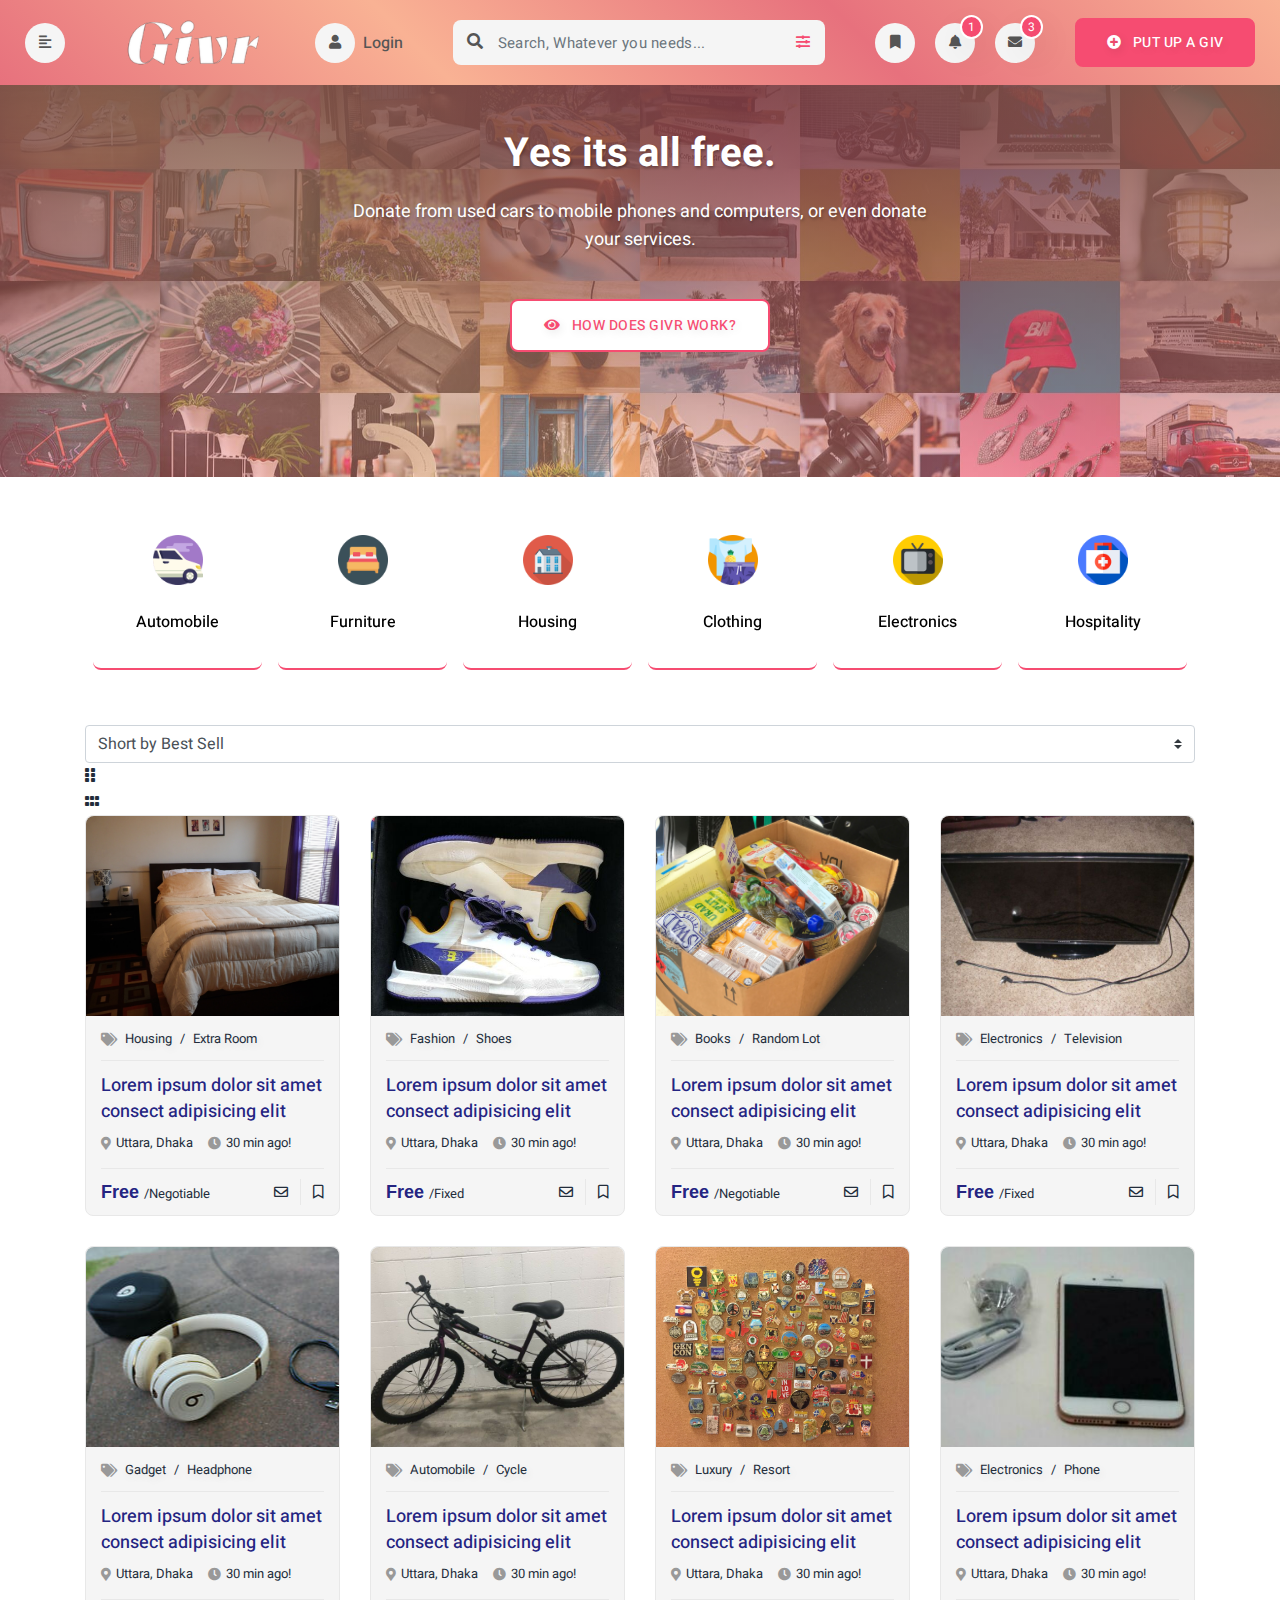
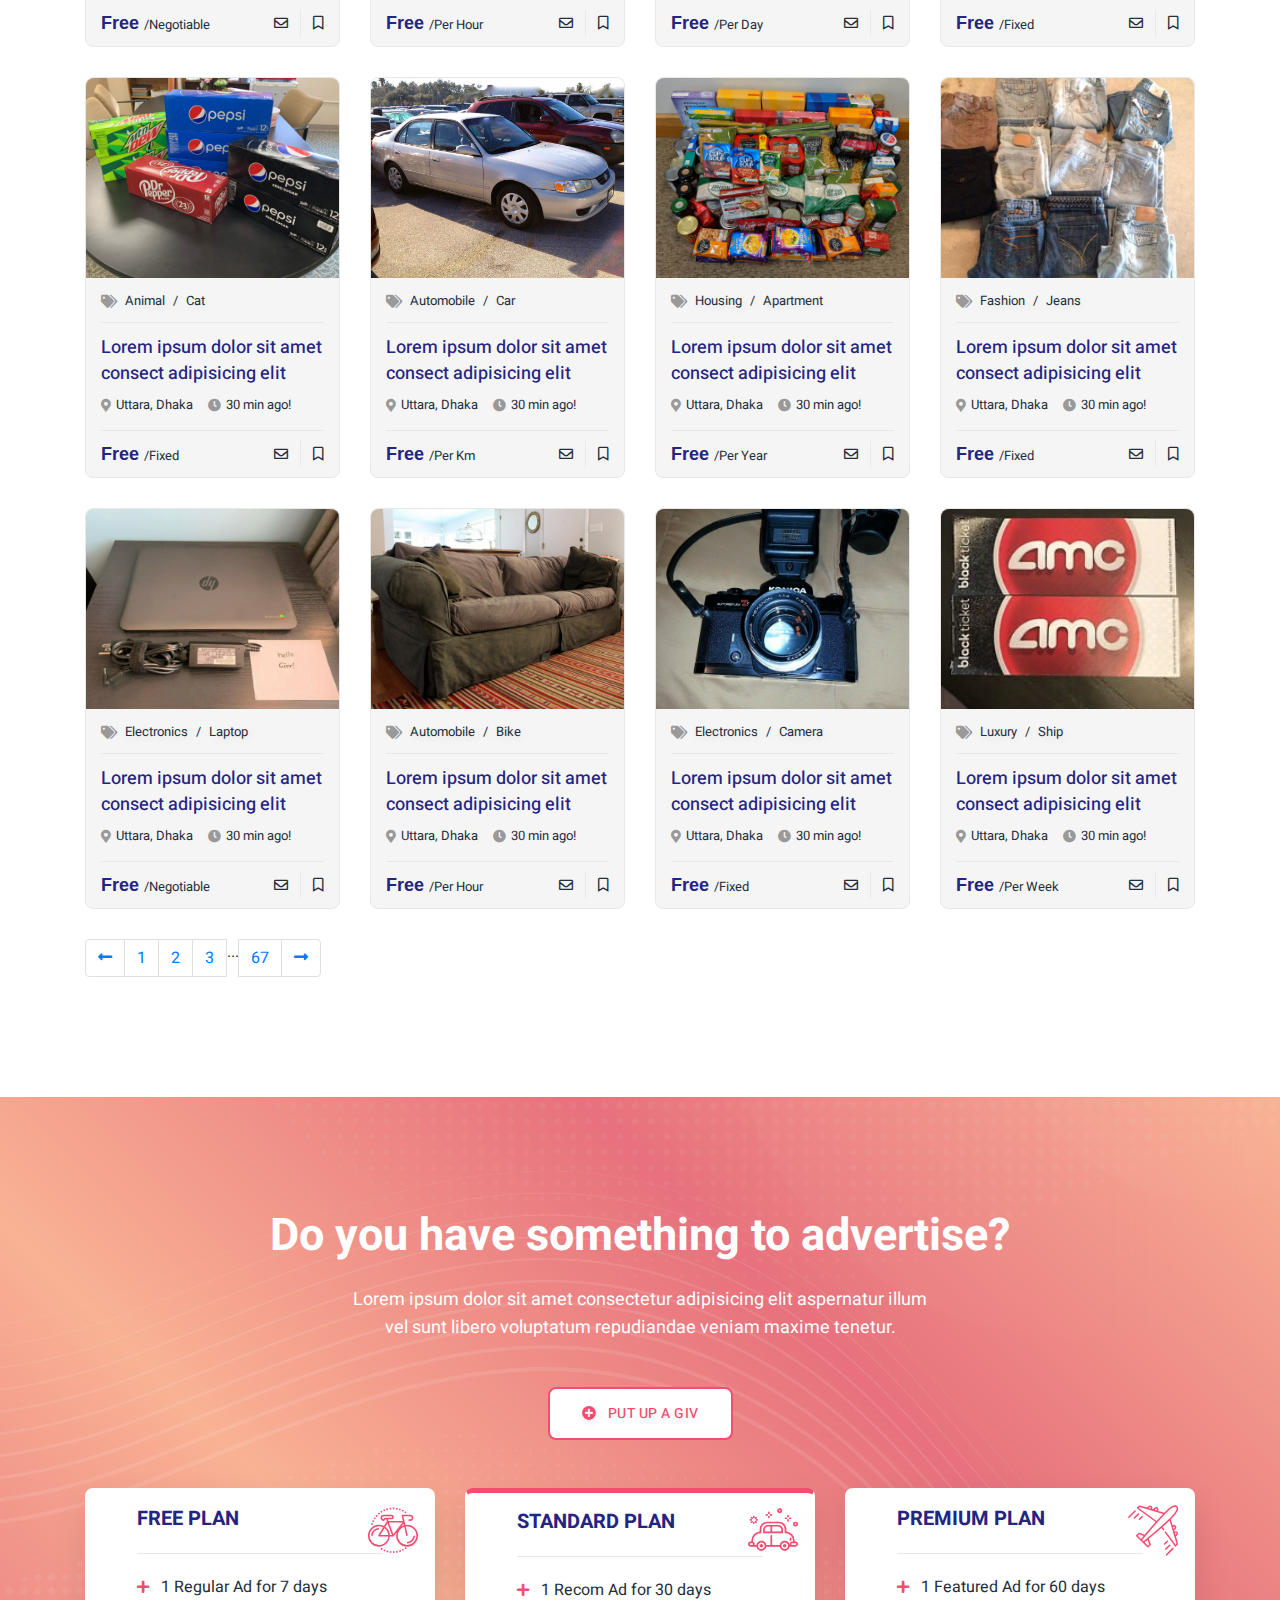
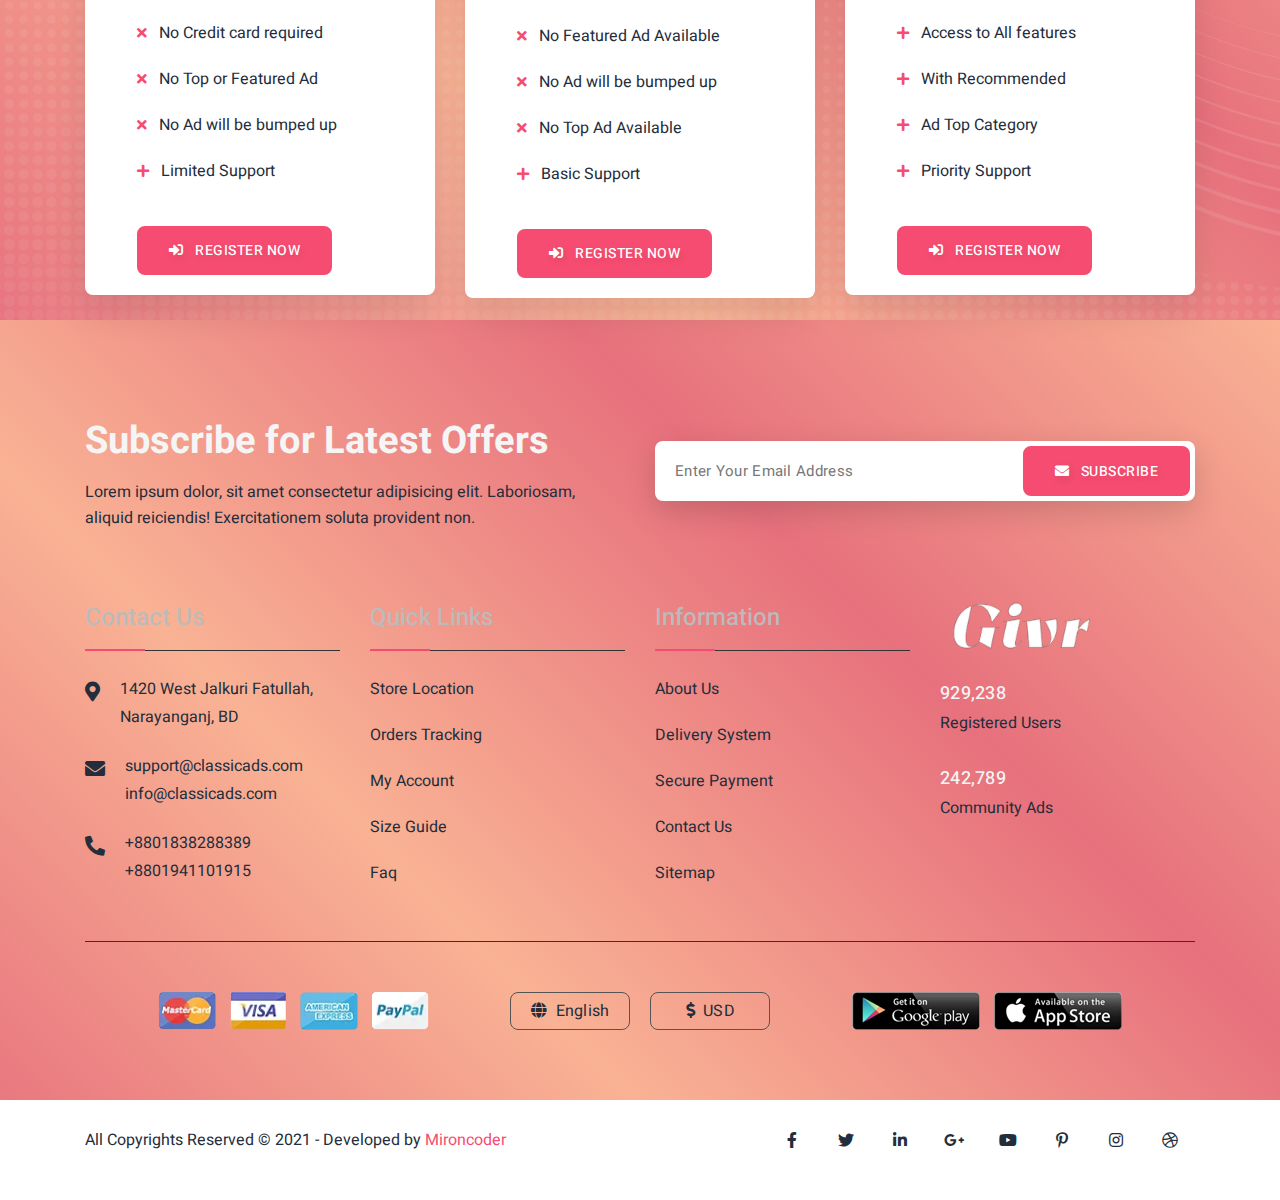
<file: index.html>
<!DOCTYPE html>
<html lang="en">
    <head>
        <!--=====================================
                    META-TAG PART START
        =======================================-->
        <!-- REQUIRE META -->
        <meta charset="UTF-8">
        <meta name="viewport" content="width=device-width, initial-scale=1, shrink-to-fit=no">

        <!-- AUTHOR META -->
        <meta name="author" content="Mironcoder">
        <meta name="email" content="mironcoder@gmail.com">
        <meta name="profile" content="https://themeforest.net/user/mironcoder">

        <!-- TEMPLATE META -->
        <meta name="name" content="Classicads">
        <meta name="type" content="Classified Advertising">
        <meta name="title" content="Classicads - Classified Ads HTML Template">
        <meta name="keywords" content="classicads, classified, ads, classified ads, listing, business, directory, jobs, marketing, portal, advertising, local, posting, ad listing, ad posting,">
        <!--=====================================
                    META-TAG PART END
        =======================================-->

        <!-- FOR WEBPAGE TITLE -->
        <title>Givr - Let's Donate </title>

        <!--=====================================
                    CSS LINK PART START
        =======================================-->
        <!-- FOR PAGE TITLE ICON -->
        <link rel="icon" href="images/favicon.png">

        <!-- FOR FLATICON -->
        <link rel="stylesheet" href="fonts/flaticon/flaticon.css">

        <!-- FOR FONTAWESOME -->
        <link rel="stylesheet" href="fonts/font-awesome/fontawesome.css">

        <!-- FOR SLICK SLIDER -->
        <link rel="stylesheet" href="css/vendor/slick.min.css">

        <!-- FOR BOOTSTRAP -->
        <link rel="stylesheet" href="css/vendor/bootstrap.min.css">

        <!-- FOR COMMON STYLE -->
        <link rel="stylesheet" href="css/custom/main.css">

        <!-- FOR INDEX PAGE STYLE -->
        <link rel="stylesheet" href="css/custom/index.css">
        <!--=====================================
                    CSS LINK PART END
        =======================================-->
    </head>
    <body>
        <!--=====================================
                    HEADER PART START
        =======================================-->
        <header class="header-part">
            <div class="container" id="head">
                <div class="header-content">

                    <div class="header-left">
                        <ul class="header-widget">
                            <li >
                                <button type="button" class="header-menu">
                                    <i class="fas fa-align-left"></i>
                                </button>
                            </li>
                            <li>
                                <a href="index.html" class="header-logo">
                                    <img src="images/logo.png" alt="logo">
                                </a>
                            </li>
                            <li>
                                <a href="user-form.html" class="header-user">
                                    <i class="fas fa-user"></i>
                                    <span>Login</span>
                                </a>
                            </li>
                            <li>
                                <button type="button" class="header-src">
                                    <i class="fas fa-search"></i>
                                </button>
                            </li>
                        </ul>
                    </div>

                    <form class="header-search">
                        <div class="header-main-search">
                            <button type="submit" class="header-search-btn"><i class="fas fa-search"></i></button>
                            <input type="text" class="form-control" placeholder="Search, Whatever you needs...">
                            <button type="button" class="header-option-btn tooltip">
                                <i class="fas fa-sliders-h"></i>
                                <span class="tooltext left">FilterOption</span>
                            </button>
                        </div>
                        <div class="header-search-option">
                            <div class="row">
                                <div class="col-6">
                                    <div class="form-group">
                                        <input type="text" class="form-control" placeholder="City">
                                    </div>
                                </div>
                                <div class="col-6">
                                    <div class="form-group">
                                        <input type="text" class="form-control" placeholder="State">
                                    </div>
                                </div>
                                <div class="col-6">
                                    <div class="form-group">
                                        <input type="text" class="form-control" placeholder="Category">
                                    </div>
                                </div>
                                <div class="col-6">
                                    <div class="form-group">
                                        <input type="number" class="form-control" placeholder="Price">
                                    </div>
                                </div>
                                <div class="col-12">
                                    <div class="form-btn">
                                        <button type="submit" class="btn btn-inline">
                                            <i class="fas fa-search"></i>
                                            <span>Search Here</span>
                                        </button>
                                    </div>
                                </div>
                            </div>
                        </div>
                    </form>

                    <div class="header-right">
                        <ul class="header-widget">
                            <li>
                                <button class="header-favourite">
                                    <i class="fas fa-bookmark"></i>
    
                                </button>
                            </li>
                            <li>
                                <button class="header-notify">
                                    <i class="fas fa-bell"></i>
                                    <sup>1</sup>
                                </button>
                            </li>
                            <li>
                                <button class="header-message">
                                    <i class="fas fa-envelope"></i>
                                    <sup>3</sup>
                                </button>
                            </li>
                        </ul>
                        <a href="ad-post.html" class="btn btn-inline">
                            <i class="fas fa-plus-circle"></i>
                            <span>put up a Giv</span>
                        </a>
                    </div>
                    
                </div>
            </div>
        </header>
        <!--=====================================
                    HEADER PART END
        =======================================-->


        <!--=====================================
                    SIDEBAR PART START
        =======================================-->
        <div class="sidebar-part">
            <div class="sidebar-body">
                <div class="sidebar-header">
                    <a href="index.html" class="sidebar-logo"><img src="images/logo.png" alt="logo"></a>
                    <button class="sidebar-cross"><i class="fas fa-times"></i></button>
                </div>
                <div class="sidebar-content">
                    <div class="sidebar-profile">
                        <a href="#" class="sidebar-avatar"><img src="images/avatar/01.jpg" alt="avatar"></a>
                        <h4><a href="#" class="sidebar-name">Jackon Honson</a></h4>
                        <a href="ad-post.html" class="btn btn-inline sidebar-btn">
                            <i class="fas fa-plus-circle"></i>
                            <span>Put Up A Giv</span>
                        </a>
                    </div>
                    <div class="sidebar-menu">
                        <ul class="nav nav-tabs">
                            <li><a href="#main-menu" class="nav-link active" data-toggle="tab">Main Menu</a></li>
                            <li><a href="#author-menu" class="nav-link" data-toggle="tab">Author Menu</a></li>
                        </ul>

                        <div class="tab-pane active" id="main-menu">
                            <ul class="navbar-list">
                                <li class="navbar-item"><a class="navbar-link" href="index.html">Home</a></li>
                                <li class="navbar-item navbar-dropdown">
                                    <a class="navbar-link" href="#">
                                        <span>Categories</span>
                                        <i class="fas fa-plus"></i>
                                    </a>
                                    <ul class="dropdown-list">
                                        <li><a class="dropdown-link" href="category-list.html">category list</a></li>
                                        <li><a class="dropdown-link" href="category-details.html">category details</a></li>
                                    </ul>
                                </li>
                                <li class="navbar-item navbar-dropdown">
                                    <a class="navbar-link" href="#">
                                        <span>Advertise List</span>
                                        <i class="fas fa-plus"></i>
                                    </a>
                                    <ul class="dropdown-list">
                                        <li><a class="dropdown-link" href="grid-list.html">grid list</a></li>
                                        <li><a class="dropdown-link" href="leftbar-list.html">leftbar list</a></li>
                                        <li><a class="dropdown-link" href="rightbar-list.html">rightbar list</a></li>
                                    </ul>
                                </li>
                                <li class="navbar-item navbar-dropdown">
                                    <a class="navbar-link" href="#">
                                        <span>Advertise details</span>
                                        <i class="fas fa-plus"></i>
                                    </a>
                                    <ul class="dropdown-list">
                                        <li><a class="dropdown-link" href="grid-details.html">grid details</a></li>
                                        <li><a class="dropdown-link" href="leftbar-details.html">leftbar details</a></li>
                                        <li><a class="dropdown-link" href="rightbar-details.html">rightbar details</a></li>
                                    </ul>
                                </li>
                                <li class="navbar-item navbar-dropdown">
                                    <a class="navbar-link" href="#">
                                        <span>Pages</span>
                                        <i class="fas fa-plus"></i>
                                    </a>
                                    <ul class="dropdown-list">
                                        <li><a class="dropdown-link" href="about.html">About Us</a></li>
                                        <li><a class="dropdown-link" href="compare.html">Ad Compare</a></li>
                                        <li><a class="dropdown-link" href="cities.html">Ad by Cities</a></li>
                                        <li><a class="dropdown-link" href="price.html">Pricing Plan</a></li>
                                        <li><a class="dropdown-link" href="user-form.html">User Form</a></li>
                                        <li><a class="dropdown-link" href="404.html">404</a></li>
                                    </ul>
                                </li>
                                <li class="navbar-item navbar-dropdown">
                                    <a class="navbar-link" href="#">
                                        <span>blogs</span>
                                        <i class="fas fa-plus"></i>
                                    </a>
                                    <ul class="dropdown-list">
                                        <li><a class="dropdown-link" href="blog-list.html">Blog list</a></li>
                                        <li><a class="dropdown-link" href="blog-details.html">blog details</a></li>
                                    </ul>
                                </li>
                                <li class="navbar-item"><a class="navbar-link" href="contact.html">Contact</a></li>
                            </ul>
                        </div>

                        <div class="tab-pane" id="author-menu">
                            <ul class="navbar-list">
                                <li class="navbar-item"><a class="navbar-link" href="dashboard.html">Dashboard</a></li>
                                <li class="navbar-item"><a class="navbar-link" href="profile.html">Profile</a></li>
                                <li class="navbar-item"><a class="navbar-link" href="ad-post.html">Ad Post</a></li>
                                <li class="navbar-item"><a class="navbar-link" href="my-ads.html">My Ads</a></li>
                                <li class="navbar-item"><a class="navbar-link" href="setting.html">Settings</a></li>
                                <li class="navbar-item navbar-dropdown">
                                    <a class="navbar-link" href="bookmark.html">
                                        <span>bookmark</span>
                                        <span>0</span>
                                    </a>
                                </li>
                                <li class="navbar-item navbar-dropdown">
                                    <a class="navbar-link" href="#">
                                        <span>Message</span>
                                        <span>0</span>
                                    </a>
                                </li>
                                <li class="navbar-item navbar-dropdown">
                                    <a class="navbar-link" href="#">
                                        <span>Notification</span>
                                        <span>0</span>
                                    </a>
                                </li>
                                <li class="navbar-item"><a class="navbar-link" href="user-form.html">Logout</a></li>
                            </ul>
                        </div>
                    </div>

                    <div class="sidebar-footer">
                        <p>All Rights Reserved By <a href="#">Classicads</a></p>
                        <p>Developed By <a href="https://themeforest.net/user/mironcoder">Mironcoder</a></p>
                    </div>
                </div>
            </div>
        </div> 
        <!--=====================================
                    SIDEBAR PART END
        =======================================-->


        <!--=====================================
                    BTMBAR PART START
        =======================================-->
        <div class="btmbar-part">
            <div class="container">
                <ul class="btmbar-widget">
                    <li>
                        <a href="user-form.html">
                            <i class="fas fa-user"></i>
                        </a>
                    </li>
                    <li>
                        <a href="#">
                            <i class="fas fa-star"></i>
                            <sup>0</sup>
                        </a>
                    </li>
                    <li>
                        <a class="plus-btn" href="ad-post.html">
                            <i class="fas fa-plus"></i>
                            <span>Ad Your Post</span>
                        </a>
                    </li>
                    <li>
                        <a href="#">
                            <i class="fas fa-bell"></i>
                            <sup>0</sup>
                        </a>
                    </li>
                    <li>
                        <a href="#">
                            <i class="fas fa-envelope"></i>
                            <sup>0</sup>
                        </a>
                    </li>
                </ul>
            </div>
        </div>
        <!--=====================================
                    BTMBAR PART END
        =======================================-->


        <!--=====================================
                    BANNER PART START
        =======================================-->
        <section class="banner-part">
            <div class="container">
                <div class="banner-content">
                    <h1>Yes its all free.</h1>
                    <p>Donate from used cars to mobile phones and computers, or even donate your services.</p>
                    <a href="leftbar-list.html" class="btn btn-outline">
                        <i class="fas fa-eye"></i>
                        <span>How Does Givr Work?</span>
                    </a>
                </div>
            </div>
        </section>
        <!--=====================================
                    BANNER PART END
        =======================================-->


        <!--=====================================
                    SUGGEST PART START
        =======================================-->
        <section class="suggest-part">
            <div class="container">
                <div class="suggest-slider slider-arrow">
                    <div class="suggest-card">
                        <div class="suggest-img">
                            <img src="images/suggest/automobile.png" alt="car">
                        </div>
                        <div class="suggest-meta">
                            <h6><a href="#">automobile</a></h6>
                            <p>(4,521) ads</p>
                        </div>
                    </div>
                    <div class="suggest-card">
                        <div class="suggest-img">
                            <img src="images/suggest/furniture.png" alt="furniture">
                        </div>
                        <div class="suggest-meta">
                            <h6><a href="#">furniture</a></h6>
                            <p>(4,521) ads</p>
                        </div>
                    </div>
                    <div class="suggest-card">
                        <div class="suggest-img">
                            <img src="images/suggest/properties.png" alt="house">
                        </div>
                        <div class="suggest-meta">
                            <h6><a href="#">Housing</a></h6>
                            <p>(4,521) ads</p>
                        </div>
                    </div>
                    <div class="suggest-card">
                        <div class="suggest-img">
                            <img src="images/suggest/fashion.png" alt="food">
                        </div>
                        <div class="suggest-meta">
                            <h6><a href="#">Clothing</a></h6>
                            <p>(4,521) ads</p>
                        </div>
                    </div>
                    <div class="suggest-card">
                        <div class="suggest-img">
                            <img src="images/suggest/electronics.png" alt="cycle">
                        </div>
                        <div class="suggest-meta">
                            <h6><a href="#">electronics</a></h6>
                            <p>(4,521) ads</p>
                        </div>
                    </div>
                    <div class="suggest-card">
                        <div class="suggest-img">
                            <img src="images/suggest/hospitality.png" alt="clothes">
                        </div>
                        <div class="suggest-meta">
                            <h6><a href="#">hospitality</a></h6>
                            <p>(4,521) ads</p>
                        </div>
                    </div>
                    <div class="suggest-card">
                        <div class="suggest-img">
                            <img src="images/suggest/gadgets.png" alt="computer">
                        </div>
                        <div class="suggest-meta">
                            <h6><a href="#">gadgets</a></h6>
                            <p>(4,521) ads</p>
                        </div>
                    </div>
                    <div class="suggest-card">
                        <div class="suggest-img">
                            <img src="images/suggest/education.png" alt="phone">
                        </div>
                        <div class="suggest-meta">
                            <h6><a href="#">Books</a></h6>
                            <p>(4,521) ads</p>    
                        </div>
                    </div>
                    <div class="suggest-card">
                        <div class="suggest-img">
                            <img src="images/suggest/software.png" alt="scooter">
                        </div>
                        <div class="suggest-meta">
                            <h6><a href="#">Miscellaneous</a></h6>
                            <p>(4,521) ads</p>
                        </div>
                    </div>
                    <div class="suggest-card">
                        <div class="suggest-img">
                            <img src="images/suggest/food.png" alt="television">
                        </div>
                        <div class="suggest-meta">
                            <h6><a href="#">food</a></h6>
                            <p>(4,521) ads</p>
                        </div>
                    </div>
                    <div class="suggest-card">
                        <div class="suggest-img">
                            <img src="images/suggest/services.png" alt="truck">
                        </div>
                        <div class="suggest-meta">
                            <h6><a href="#">services</a></h6>
                            <p>(4,521) ads</p>
                        </div>
                    </div>
                    <div class="suggest-card">
                        <div class="suggest-img">
                            <img src="images/suggest/animals.png" alt="pet">
                        </div>
                        <div class="suggest-meta">
                            <h6><a href="#">animals</a></h6>
                            <p>(4,521) ads</p>
                        </div>
                    </div>
                </div>
            </div>
        </section>
        <!--=====================================
                    SUGGEST PART END
        =======================================-->


        <!--=====================================
                    FEATURE PART START
        =======================================-->
        <!-- <section class="section feature-part">
            <div class="container">
                <div class="row">
                    <div class="col-md-5 col-lg-5">
                        <div class="section-side-heading">
                            <h2>Find your needs in our best <span>Featured Ads</span></h2>
                            <p>Lorem ipsum dolor sit amet consectetur adipisicing elit aspernatur illum vel sunt libero voluptatum repudiandae veniam maxime tenetur fugiat eaque alias nobis doloremque culpa nam.</p>
                            <a href="leftbar-list.html" class="btn btn-inline">
                                <i class="fas fa-eye"></i>
                                <span>view all featured</span>
                            </a>
                        </div>
                    </div>
                    <div class="col-md-7 col-lg-7">
                        <div class="feature-item-slider slider-arrow">
                            <div class="feature-card">
                                <div class="feature-img">
                                    <a href="#"><img src="images/product/10.jpg" alt="feature"></a>
                                </div>
                                <div class="feature-badge">
                                    <p>Featured</p>
                                </div>
                                <div class="feature-bookmark">
                                    <button type="button"><i class="fas fa-heart"></i></button>
                                </div>
                                <div class="feature-content">
                                    <ol class="breadcrumb">
                                        <li><span class="feature-cate rent">Rent</span></li>
                                        <li class="breadcrumb-item"><a href="#">automobile</a></li>
                                        <li class="breadcrumb-item active" aria-current="page">Private Car</li>
                                    </ol>
                                    <div class="feature-title">
                                        <h3><a href="#">Unde eveniet ducimus nostrum maiores soluta temporibus ipsum dolor sit amet.</a></h3>
                                    </div>
                                    <ul class="feature-meta">
                                        <li>
                                            <span>$1200 <small>/Monthly</small></span>
                                        </li>
                                        <li>
                                            <i class="fas fa-clock"></i>
                                            <span>56 minute ago!</span>
                                        </li>
                                    </ul>
                                </div>
                            </div>
                            <div class="feature-card">
                                <div class="feature-img">
                                    <a href="#"><img src="images/product/01.jpg" alt="feature"></a>
                                </div>
                                <div class="feature-badge">
                                    <p>Featured</p>
                                </div>
                                <div class="feature-bookmark">
                                    <button type="button"><i class="fas fa-heart"></i></button>
                                </div>
                                <div class="feature-content">
                                    <ol class="breadcrumb">
                                        <li><span class="feature-cate booking">Booking</span></li>
                                        <li class="breadcrumb-item"><a href="#">Housing</a></li>
                                        <li class="breadcrumb-item active" aria-current="page">House</li>
                                    </ol>
                                    <div class="feature-title">
                                        <h3><a href="#">Unde eveniet ducimus nostrum maiores soluta temporibus ipsum dolor sit amet.</a></h3>
                                    </div>
                                    <ul class="feature-meta">
                                        <li>
                                            <span>$800 <small>/Per Day</small></span>
                                        </li>
                                        <li>
                                            <i class="fas fa-clock"></i>
                                            <span>56 minute ago!</span>
                                        </li>
                                    </ul>
                                </div>
                            </div>
                            <div class="feature-card">
                                <div class="feature-img">
                                    <a href="#"><img src="images/product/08.jpg" alt="feature"></a>
                                </div>
                                <div class="feature-badge">
                                    <p>Featured</p>
                                </div>
                                <div class="feature-bookmark">
                                    <button type="button"><i class="fas fa-heart"></i></button>
                                </div>
                                <div class="feature-content">
                                    <ol class="breadcrumb">
                                        <li><span class="feature-cate sale">sale</span></li>
                                        <li class="breadcrumb-item"><a href="#">Gadget</a></li>
                                        <li class="breadcrumb-item active" aria-current="page">Iphone</li>
                                    </ol>
                                    <div class="feature-title">
                                        <h3><a href="#">Unde eveniet ducimus nostrum maiores soluta temporibus ipsum dolor sit amet.</a></h3>
                                    </div>
                                    <ul class="feature-meta">
                                        <li>
                                            <span>$1150 <small>/Negotiable</small></span>
                                        </li>
                                        <li>
                                            <i class="fas fa-clock"></i>
                                            <span>56 minute ago!</span>
                                        </li>
                                    </ul>
                                </div>
                            </div>
                            <div class="feature-card">
                                <div class="feature-img">
                                    <a href="#"><img src="images/product/06.jpg" alt="feature"></a>
                                </div>
                                <div class="feature-badge">
                                    <p>Featured</p>
                                </div>
                                <div class="feature-bookmark">
                                    <button type="button"><i class="fas fa-heart"></i></button>
                                </div>
                                <div class="feature-content">
                                    <ol class="breadcrumb">
                                        <li><span class="feature-cate sale">Sale</span></li>
                                        <li class="breadcrumb-item"><a href="#">automobile</a></li>
                                        <li class="breadcrumb-item active" aria-current="page">cycle</li>
                                    </ol>
                                    <div class="feature-title">
                                        <h3><a href="#">Unde eveniet ducimus nostrum maiores soluta temporibus ipsum dolor sit amet.</a></h3>
                                    </div>
                                    <ul class="feature-meta">
                                        <li>
                                            <span>$455 <small>/Fixed</small></span>
                                        </li>
                                        <li>
                                            <i class="fas fa-clock"></i>
                                            <span>56 minute ago!</span>
                                        </li> 
                                    </ul>
                                </div>
                            </div>
                        </div>
                        <div class="feature-thumb-slider">
                            <div><img src="images/product/10.jpg" alt="feature"></div>
                            <div><img src="images/product/01.jpg" alt="feature"></div>
                            <div><img src="images/product/08.jpg" alt="feature"></div>
                            <div><img src="images/product/06.jpg" alt="feature"></div>
                        </div>
                    </div>
                </div>
            </div>
        </section> -->
        <!--=====================================
                    FEATURE PART END
        =======================================-->


        <!--=====================================
                    RECOMEND PART START
        =======================================-->
        <!-- <section class="section recomend-part">
            <div class="container">
                <div class="row">
                    <div class="col-lg-12">
                        <div class="section-center-heading">
                            <h2>Our Recommend <span>Ads</span></h2>
                            <p>Lorem ipsum dolor sit amet consectetur adipisicing elit aspernatur illum vel sunt libero voluptatum repudiandae veniam maxime tenetur.</p>
                        </div>
                    </div>
                </div>
                <div class="row">
                    <div class="col-lg-12">
                        <div class="recomend-slider slider-arrow">
                            <div class="product-card">
                                <div class="product-head">
                                    <div class="product-img" style="background: url(images/product/01.jpg) no-repeat center; background-size: cover;">
                                        <i class="cross-badge fas fa-bolt"></i>
                                        <span class="flat-badge booking">booking</span>
                                        <ul class="product-meta">
                                            <li><i class="fas fa-eye"></i><p>264</p></li>
                                            <li><i class="fas fa-mouse"></i><p>134</p></li>
                                            <li><i class="fas fa-star"></i><p>4.5/7</p></li>
                                        </ul>
                                    </div>
                                </div>
                                <div class="product-info">
                                    <div class="product-tag">
                                        <i class="fas fa-tags"></i>
                                        <ol class="breadcrumb">
                                            <li class="breadcrumb-item"><a href="#">Luxury</a></li>
                                            <li class="breadcrumb-item active" aria-current="page">Duplex House</li>
                                        </ol>
                                    </div>
                                    <div class="product-title">
                                        <h5><a href="rightbar-details.html">Lorem ipsum dolor sit amet consect adipisicing elit</a></h5>
                                        <ul class="product-location">
                                            <li><i class="fas fa-map-marker-alt"></i><p>Uttara, Dhaka</p></li>
                                            <li><i class="fas fa-clock"></i><p>30 min ago!</p></li>
                                        </ul>
                                    </div>
                                    <div class="product-details">
                                        <div class="product-price">
                                            <h5>Free</h5>
                                            <span>/Per Day</span>
                                        </div>
                                        <ul class="product-widget">
                                            <li>
                                                <a href="compare.html" class="tooltip">
                                                    <i class="far fa-envelope"></i>
                                                    <span class="tooltext top">compare</span>
                                                </a>
                                            </li>
                                            <li>
                                                <button class="tooltip">
                                                    <i class="far fa-bookmark"></i>
                                                    <span class="tooltext top">bookmark</span>
                                                </button>
                                            </li>
                                        </ul>
                                    </div>
                                </div>
                            </div>
                            <div class="product-card">
                                <div class="product-head">
                                    <div class="product-img" style="background: url(images/product/03.jpg) no-repeat center; background-size: cover;">
                                        <i class="cross-badge fas fa-bolt"></i>
                                        <span class="flat-badge sale">sale</span>
                                        <ul class="product-meta">
                                            <li><i class="fas fa-eye"></i><p>264</p></li>
                                            <li><i class="fas fa-mouse"></i><p>134</p></li>
                                            <li><i class="fas fa-star"></i><p>4.5/7</p></li>
                                        </ul>
                                    </div>
                                </div>
                                <div class="product-info">
                                    <div class="product-tag">
                                        <i class="fas fa-tags"></i>
                                        <ol class="breadcrumb">
                                            <li class="breadcrumb-item"><a href="#">Stationary</a></li>
                                            <li class="breadcrumb-item active" aria-current="page">books</li>
                                        </ol>
                                    </div>
                                    <div class="product-title">
                                        <h5><a href="rightbar-details.html">Lorem ipsum dolor sit amet consect adipisicing elit</a></h5>
                                        <ul class="product-location">
                                            <li><i class="fas fa-map-marker-alt"></i><p>Uttara, Dhaka</p></li>
                                            <li><i class="fas fa-clock"></i><p>30 min ago!</p></li>
                                        </ul>
                                    </div>
                                    <div class="product-details">
                                        <div class="product-price">
                                            <h5>$470</h5>
                                            <span>/fixed</span>
                                        </div>
                                        <ul class="product-widget">
                                            <li>
                                                <a href="compare.html" class="tooltip">
                                                    <i class="far fa-envelope"></i>
                                                    <span class="tooltext top">compare</span>
                                                </a>
                                            </li>
                                            <li>
                                                <button class="tooltip">
                                                    <i class="far fa-bookmark"></i>
                                                    <span class="tooltext top">bookmark</span>
                                                </button>
                                            </li>
                                        </ul>
                                    </div>
                                </div>
                            </div>
                            <div class="product-card">
                                <div class="product-head">
                                    <div class="product-img" style="background: url(images/product/10.jpg) no-repeat center; background-size: cover;">
                                        <i class="cross-badge fas fa-bolt"></i>
                                        <span class="flat-badge rent">rent</span>
                                        <ul class="product-meta">
                                            <li><i class="fas fa-eye"></i><p>264</p></li>
                                            <li><i class="fas fa-mouse"></i><p>134</p></li>
                                            <li><i class="fas fa-star"></i><p>4.5/7</p></li>
                                        </ul>
                                    </div>
                                </div>
                                <div class="product-info">
                                    <div class="product-tag">
                                        <i class="fas fa-tags"></i>
                                        <ol class="breadcrumb">
                                            <li class="breadcrumb-item"><a href="#">automobile</a></li>
                                            <li class="breadcrumb-item active" aria-current="page">private car</li>
                                        </ol>
                                    </div>
                                    <div class="product-title">
                                        <h5><a href="rightbar-details.html">Lorem ipsum dolor sit amet consect adipisicing elit</a></h5>
                                        <ul class="product-location">
                                            <li><i class="fas fa-map-marker-alt"></i><p>Uttara, Dhaka</p></li>
                                            <li><i class="fas fa-clock"></i><p>30 min ago!</p></li>
                                        </ul>
                                    </div>
                                    <div class="product-details">
                                        <div class="product-price">
                                            <h5>$3300</h5>
                                            <span>/per month</span>
                                        </div>
                                        <ul class="product-widget">
                                            <li>
                                                <a href="compare.html" class="tooltip">
                                                    <i class="far fa-envelope"></i>
                                                    <span class="tooltext top">compare</span>
                                                </a>
                                            </li>
                                            <li>
                                                <button class="tooltip">
                                                    <i class="far fa-bookmark"></i>
                                                    <span class="tooltext top">bookmark</span>
                                                </button>
                                            </li>
                                        </ul>
                                    </div>
                                </div>
                            </div>
                            <div class="product-card">
                                <div class="product-head">
                                    <div class="product-img" style="background: url(images/product/09.jpg) no-repeat center; background-size: cover;">
                                        <i class="cross-badge fas fa-bolt"></i>
                                        <span class="flat-badge sale">sale</span>
                                        <ul class="product-meta">
                                            <li><i class="fas fa-eye"></i><p>264</p></li>
                                            <li><i class="fas fa-mouse"></i><p>134</p></li>
                                            <li><i class="fas fa-star"></i><p>4.5/7</p></li>
                                        </ul>
                                    </div>
                                </div>
                                <div class="product-info">
                                    <div class="product-tag">
                                        <i class="fas fa-tags"></i>
                                        <ol class="breadcrumb">
                                            <li class="breadcrumb-item"><a href="#">animals</a></li>
                                            <li class="breadcrumb-item active" aria-current="page">cat</li>
                                        </ol>
                                    </div>
                                    <div class="product-title">
                                        <h5><a href="rightbar-details.html">Lorem ipsum dolor sit amet consect adipisicing elit</a></h5>
                                        <ul class="product-location">
                                            <li><i class="fas fa-map-marker-alt"></i><p>Uttara, Dhaka</p></li>
                                            <li><i class="fas fa-clock"></i><p>30 min ago!</p></li>
                                        </ul>
                                    </div>
                                    <div class="product-details">
                                        <div class="product-price">
                                            <h5>$900</h5>
                                            <span>/Negotiable</span>
                                        </div>
                                        <ul class="product-widget">
                                            <li>
                                                <a href="compare.html" class="tooltip">
                                                    <i class="far fa-envelope"></i>
                                                    <span class="tooltext top">compare</span>
                                                </a>
                                            </li>
                                            <li>
                                                <button class="tooltip">
                                                    <i class="far fa-bookmark"></i>
                                                    <span class="tooltext top">bookmark</span>
                                                </button>
                                            </li>
                                        </ul>
                                    </div>
                                </div>
                            </div>
                            <div class="product-card">
                                <div class="product-head">
                                    <div class="product-img" style="background: url(images/product/02.jpg) no-repeat center; background-size: cover;">
                                        <i class="cross-badge fas fa-bolt"></i>
                                        <span class="flat-badge sale">sale</span>
                                        <ul class="product-meta">
                                            <li><i class="fas fa-eye"></i><p>264</p></li>
                                            <li><i class="fas fa-mouse"></i><p>134</p></li>
                                            <li><i class="fas fa-star"></i><p>4.5/7</p></li>
                                        </ul>
                                    </div>
                                </div>
                                <div class="product-info">
                                    <div class="product-tag">
                                        <i class="fas fa-tags"></i>
                                        <ol class="breadcrumb">
                                            <li class="breadcrumb-item"><a href="#">fashion</a></li>
                                            <li class="breadcrumb-item active" aria-current="page">shoes</li>
                                        </ol>
                                    </div>
                                    <div class="product-title">
                                        <h5><a href="rightbar-details.html">Lorem ipsum dolor sit amet consect adipisicing elit</a></h5>
                                        <ul class="product-location">
                                            <li><i class="fas fa-map-marker-alt"></i><p>Uttara, Dhaka</p></li>
                                            <li><i class="fas fa-clock"></i><p>30 min ago!</p></li>
                                        </ul>
                                    </div>
                                    <div class="product-details">
                                        <div class="product-price">
                                            <h5>$460</h5>
                                            <span>/fixed</span>
                                        </div>
                                        <ul class="product-widget">
                                            <li>
                                                <a href="compare.html" class="tooltip">
                                                    <i class="far fa-envelope"></i>
                                                    <span class="tooltext top">compare</span>
                                                </a>
                                            </li>
                                            <li>
                                                <button class="tooltip">
                                                    <i class="far fa-bookmark"></i>
                                                    <span class="tooltext top">bookmark</span>
                                                </button>
                                            </li>
                                        </ul>
                                    </div>
                                </div>
                            </div>
                        </div>
                    </div>
                </div>
                <div class="row">
                    <div class="col-lg-12">
                        <div class="center-50">
                            <a href="leftbar-list.html" class="btn btn-inline">
                                <i class="fas fa-eye"></i>
                                <span>view all recommend</span>
                            </a>
                        </div>
                    </div>
                </div>
            </div>
        </section> -->
        <!--=====================================
                    RECOMEND PART START
        =======================================-->


        <!--=====================================
                    TREND PART START
        =======================================-->
        <!-- <section class="section trend-part">
            <div class="container">
                <div class="row">
                    <div class="col-lg-12">
                        <div class="section-center-heading">
                            <h2>Popular Trending <span>Ads</span></h2>
                            <p>Lorem ipsum dolor sit amet consectetur adipisicing elit aspernatur illum vel sunt libero voluptatum repudiandae veniam maxime tenetur.</p>
                        </div>
                    </div>
                </div>
                <div class="row">
                    <div class="col-lg-6">
                        <div class="product-card inline">
                            <div class="product-head">
                                <div class="product-img" style="background: url(images/product/01.jpg) no-repeat center; background-size: cover;">
                                    <i class="cross-badge fas fa-bolt"></i>
                                    <span class="flat-badge booking">booking</span>
                                    <ul class="product-meta">
                                        <li><i class="fas fa-eye"></i><p>264</p></li>
                                        <li><i class="fas fa-mouse"></i><p>134</p></li>
                                        <li><i class="fas fa-star"></i><p>4.5/7</p></li>
                                    </ul>
                                </div>
                            </div>
                            <div class="product-info">
                                <div class="product-tag">
                                    <i class="fas fa-tags"></i>
                                    <ol class="breadcrumb">
                                        <li class="breadcrumb-item"><a href="#">Housing</a></li>
                                        <li class="breadcrumb-item active" aria-current="page">house</li>
                                    </ol>
                                </div>
                                <div class="product-title">
                                    <h5><a href="rightbar-details.html">Lorem ipsum dolor sit amet consect adipisicing elit</a></h5>
                                    <ul class="product-location">
                                        <li><i class="fas fa-map-marker-alt"></i><p>Uttara, Dhaka</p></li>
                                        <li><i class="fas fa-clock"></i><p>30 min ago!</p></li>
                                    </ul>
                                </div>
                                <div class="product-details">
                                    <div class="product-price">
                                        <h5>$970</h5>
                                        <span>/per day</span>
                                    </div>
                                    <ul class="product-widget">
                                        <li>
                                            <a href="compare.html" class="tooltip">
                                                <i class="far fa-envelope"></i>
                                                <span class="tooltext top">compare</span>
                                            </a>
                                        </li>
                                        <li>
                                            <button class="tooltip">
                                                <i class="far fa-bookmark"></i>
                                                <span class="tooltext top">bookmark</span>
                                            </button>
                                        </li>
                                    </ul>
                                </div>
                            </div>
                        </div>
                    </div>
                    <div class="col-lg-6">
                        <div class="product-card inline">
                            <div class="product-head">
                                <div class="product-img" style="background: url(images/product/02.jpg) no-repeat center; background-size: cover;">
                                    <i class="cross-badge fas fa-bolt"></i>
                                    <span class="flat-badge sale">sale</span>
                                    <ul class="product-meta">
                                        <li><i class="fas fa-eye"></i><p>264</p></li>
                                        <li><i class="fas fa-mouse"></i><p>134</p></li>
                                        <li><i class="fas fa-star"></i><p>4.5/7</p></li>
                                    </ul>
                                </div>
                            </div>
                            <div class="product-info">
                                <div class="product-tag">
                                    <i class="fas fa-tags"></i>
                                    <ol class="breadcrumb">
                                        <li class="breadcrumb-item"><a href="#">fashion</a></li>
                                        <li class="breadcrumb-item active" aria-current="page">shoes</li>
                                    </ol>
                                </div>
                                <div class="product-title">
                                    <h5><a href="rightbar-details.html">Lorem ipsum dolor sit amet consect adipisicing elit</a></h5>
                                    <ul class="product-location">
                                        <li><i class="fas fa-map-marker-alt"></i><p>Uttara, Dhaka</p></li>
                                        <li><i class="fas fa-clock"></i><p>30 min ago!</p></li>
                                    </ul>
                                </div>
                                <div class="product-details">
                                    <div class="product-price">
                                        <h5>$970</h5>
                                        <span>/fixed</span>
                                    </div>
                                    <ul class="product-widget">
                                        <li>
                                            <a href="compare.html" class="tooltip">
                                                <i class="far fa-envelope"></i>
                                                <span class="tooltext top">compare</span>
                                            </a>
                                        </li>
                                        <li>
                                            <button class="tooltip">
                                                <i class="far fa-bookmark"></i>
                                                <span class="tooltext top">bookmark</span>
                                            </button>
                                        </li>
                                    </ul>
                                </div>
                            </div>
                        </div>
                    </div>
                    <div class="col-lg-6">
                        <div class="product-card inline">
                            <div class="product-head">
                                <div class="product-img" style="background: url(images/product/03.jpg) no-repeat center; background-size: cover;">
                                    <i class="cross-badge fas fa-bolt"></i>
                                    <span class="flat-badge sale">sale</span>
                                    <ul class="product-meta">
                                        <li><i class="fas fa-eye"></i><p>264</p></li>
                                        <li><i class="fas fa-mouse"></i><p>134</p></li>
                                        <li><i class="fas fa-star"></i><p>4.5/7</p></li>
                                    </ul>
                                </div>
                            </div>
                            <div class="product-info">
                                <div class="product-tag">
                                    <i class="fas fa-tags"></i>
                                    <ol class="breadcrumb">
                                        <li class="breadcrumb-item"><a href="#">stationary</a></li>
                                        <li class="breadcrumb-item active" aria-current="page">book</li>
                                    </ol>
                                </div>
                                <div class="product-title">
                                    <h5><a href="rightbar-details.html">Lorem ipsum dolor sit amet consect adipisicing elit</a></h5>
                                    <ul class="product-location">
                                        <li><i class="fas fa-map-marker-alt"></i><p>Uttara, Dhaka</p></li>
                                        <li><i class="fas fa-clock"></i><p>30 min ago!</p></li>
                                    </ul>
                                </div>
                                <div class="product-details">
                                    <div class="product-price">
                                        <h5>$970</h5>
                                        <span>/fixed</span>
                                    </div>
                                    <ul class="product-widget">
                                        <li>
                                            <a href="compare.html" class="tooltip">
                                                <i class="far fa-envelope"></i>
                                                <span class="tooltext top">compare</span>
                                            </a>
                                        </li>
                                        <li>
                                            <button class="tooltip">
                                                <i class="far fa-bookmark"></i>
                                                <span class="tooltext top">bookmark</span>
                                            </button>
                                        </li>
                                    </ul>
                                </div>
                            </div>
                        </div>
                    </div>
                    <div class="col-lg-6">
                        <div class="product-card inline">
                            <div class="product-head">
                                <div class="product-img" style="background: url(images/product/04.jpg) no-repeat center; background-size: cover;">
                                    <i class="cross-badge fas fa-bolt"></i>
                                    <span class="flat-badge sale">sale</span>
                                    <ul class="product-meta">
                                        <li><i class="fas fa-eye"></i><p>264</p></li>
                                        <li><i class="fas fa-mouse"></i><p>134</p></li>
                                        <li><i class="fas fa-star"></i><p>4.5/7</p></li>
                                    </ul>
                                </div>
                            </div>
                            <div class="product-info">
                                <div class="product-tag">
                                    <i class="fas fa-tags"></i>
                                    <ol class="breadcrumb">
                                        <li class="breadcrumb-item"><a href="#">electronics</a></li>
                                        <li class="breadcrumb-item active" aria-current="page">television</li>
                                    </ol>
                                </div>
                                <div class="product-title">
                                    <h5><a href="rightbar-details.html">Lorem ipsum dolor sit amet consect adipisicing elit</a></h5>
                                    <ul class="product-location">
                                        <li><i class="fas fa-map-marker-alt"></i><p>Uttara, Dhaka</p></li>
                                        <li><i class="fas fa-clock"></i><p>30 min ago!</p></li>
                                    </ul>
                                </div>
                                <div class="product-details">
                                    <div class="product-price">
                                        <h5>$970</h5>
                                        <span>/Negotiable</span>
                                    </div>
                                    <ul class="product-widget">
                                        <li>
                                            <a href="compare.html" class="tooltip">
                                                <i class="far fa-envelope"></i>
                                                <span class="tooltext top">compare</span>
                                            </a>
                                        </li>
                                        <li>
                                            <button class="tooltip">
                                                <i class="far fa-bookmark"></i>
                                                <span class="tooltext top">bookmark</span>
                                            </button>
                                        </li>
                                    </ul>
                                </div>
                            </div>
                        </div>
                    </div>
                    <div class="col-lg-6">
                        <div class="product-card inline">
                            <div class="product-head">
                                <div class="product-img" style="background: url(images/product/05.jpg) no-repeat center; background-size: cover;">
                                    <i class="cross-badge fas fa-bolt"></i>
                                    <span class="flat-badge sale">sale</span>
                                    <ul class="product-meta">
                                        <li><i class="fas fa-eye"></i><p>264</p></li>
                                        <li><i class="fas fa-mouse"></i><p>134</p></li>
                                        <li><i class="fas fa-star"></i><p>4.5/7</p></li>
                                    </ul>
                                </div>
                            </div>
                            <div class="product-info">
                                <div class="product-tag">
                                    <i class="fas fa-tags"></i>
                                    <ol class="breadcrumb">
                                        <li class="breadcrumb-item"><a href="#">Gadget</a></li>
                                        <li class="breadcrumb-item active" aria-current="page">headphone</li>
                                    </ol>
                                </div>
                                <div class="product-title">
                                    <h5><a href="rightbar-details.html">Lorem ipsum dolor sit amet consect adipisicing elit</a></h5>
                                    <ul class="product-location">
                                        <li><i class="fas fa-map-marker-alt"></i><p>Uttara, Dhaka</p></li>
                                        <li><i class="fas fa-clock"></i><p>30 min ago!</p></li>
                                    </ul>
                                </div>
                                <div class="product-details">
                                    <div class="product-price">
                                        <h5>$970</h5>
                                        <span>/Negotiable</span>
                                    </div>
                                    <ul class="product-widget">
                                        <li>
                                            <a href="compare.html" class="tooltip">
                                                <i class="far fa-envelope"></i>
                                                <span class="tooltext top">compare</span>
                                            </a>
                                        </li>
                                        <li>
                                            <button class="tooltip">
                                                <i class="far fa-bookmark"></i>
                                                <span class="tooltext top">bookmark</span>
                                            </button>
                                        </li>
                                    </ul>
                                </div>
                            </div>
                        </div>
                    </div>
                    <div class="col-lg-6">
                        <div class="product-card inline">
                            <div class="product-head">
                                <div class="product-img" style="background: url(images/product/06.jpg) no-repeat center; background-size: cover;">
                                    <i class="cross-badge fas fa-bolt"></i>
                                    <span class="flat-badge rent">rent</span>
                                    <ul class="product-meta">
                                        <li><i class="fas fa-eye"></i><p>264</p></li>
                                        <li><i class="fas fa-mouse"></i><p>134</p></li>
                                        <li><i class="fas fa-star"></i><p>4.5/7</p></li>
                                    </ul>
                                </div>
                            </div>
                            <div class="product-info">
                                <div class="product-tag">
                                    <i class="fas fa-tags"></i>
                                    <ol class="breadcrumb">
                                        <li class="breadcrumb-item"><a href="#">automobile</a></li>
                                        <li class="breadcrumb-item active" aria-current="page">cycle</li>
                                    </ol>
                                </div>
                                <div class="product-title">
                                    <h5><a href="rightbar-details.html">Lorem ipsum dolor sit amet consect adipisicing elit</a></h5>
                                    <ul class="product-location">
                                        <li><i class="fas fa-map-marker-alt"></i><p>Uttara, Dhaka</p></li>
                                        <li><i class="fas fa-clock"></i><p>30 min ago!</p></li>
                                    </ul>
                                </div>
                                <div class="product-details">
                                    <div class="product-price">
                                        <h5>$970</h5>
                                        <span>/per hour</span>
                                    </div>
                                    <ul class="product-widget">
                                        <li>
                                            <a href="compare.html" class="tooltip">
                                                <i class="far fa-envelope"></i>
                                                <span class="tooltext top">compare</span>
                                            </a>
                                        </li>
                                        <li>
                                            <button class="tooltip">
                                                <i class="far fa-bookmark"></i>
                                                <span class="tooltext top">bookmark</span>
                                            </button>
                                        </li>
                                    </ul>
                                </div>
                            </div>
                        </div>
                    </div>
                </div>
                <div class="row">
                    <div class="col-lg-12">
                        <div class="center-20">
                            <a href="leftbar-list.html" class="btn btn-inline">
                                <i class="fas fa-eye"></i>
                                <span>view all trend</span>
                            </a>
                        </div>
                    </div>
                </div>
            </div>
        </section> -->
        <!--=====================================
                    TREND PART END
        =======================================-->


        <!--=====================================
                    NICHE PART START
        =======================================-->

        <!--=====================================
                    NICHE PART END
        =======================================-->


        <!--=====================================
                    CITY PART START
        =======================================-->
        <!-- <section class="section city-part">
            <div class="container">
                <div class="row">
                    <div class="col-lg-12">
                        <div class="section-center-heading">
                            <h2>Top Cities by <span>Ads</span></h2>
                            <p>Lorem ipsum dolor sit amet consectetur adipisicing elit aspernatur illum vel sunt libero voluptatum repudiandae veniam maxime tenetur.</p>
                        </div>
                    </div>
                </div>
                <div class="row">
                    <div class="col-sm-6 col-md-6 col-lg-3">
                        <div class="city-card" style="background: url(images/cities/01.jpg) no-repeat center; background-size: cover">
                            <h5><a href="leftbar-list.html">Los Angeles</a></h5>
                            <p>(25) ads</p>
                        </div>
                    </div>
                    <div class="col-sm-6 col-md-6 col-lg-4">
                        <div class="city-card" style="background: url(images/cities/02.jpg) no-repeat center; background-size: cover">
                            <h5><a href="leftbar-list.html">san francisco</a></h5>
                            <p>(25) ads</p>
                        </div>
                    </div>
                    <div class="col-sm-6 col-md-6 col-lg-5">
                        <div class="city-card" style="background: url(images/cities/03.jpg) no-repeat center; background-size: cover">
                            <h5><a href="leftbar-list.html">california</a></h5>
                            <p>(25) ads</p>
                        </div>
                    </div>
                    <div class="col-sm-6 col-md-6 col-lg-5">
                        <div class="city-card" style="background: url(images/cities/04.jpg) no-repeat center; background-size: cover">
                            <h5><a href="leftbar-list.html">new york</a></h5>
                            <p>(25) ads</p>
                        </div>
                    </div>
                    <div class="col-sm-6 col-md-6 col-lg-4">
                        <div class="city-card" style="background: url(images/cities/05.jpg) no-repeat center; background-size: cover">
                            <h5><a href="leftbar-list.html">manhattan</a></h5>
                            <p>(25) ads</p>
                        </div>
                    </div>
                    <div class="col-sm-6 col-md-6 col-lg-3">
                        <div class="city-card" style="background: url(images/cities/06.jpg) no-repeat center; background-size: cover">
                            <h5><a href="leftbar-list.html">Baltimore</a></h5>
                            <p>(25) ads</p>
                        </div>
                    </div>
                </div>
                <div class="row">
                    <div class="col-lg-12">
                        <div class="center-20">
                            <a href="cities.html" class="btn btn-inline">
                                <i class="fas fa-eye"></i>
                                <span>view all Cities</span>
                            </a>
                        </div>
                    </div>
                </div>
            </div>
        </section> -->
        <!--=====================================
                    CITY PART END
        =======================================-->


        <!--=====================================
                    CATEGORY PART START
        =======================================-->
        <!-- <section class="section category-part">
            <div class="container">
                <div class="row">
                    <div class="col-lg-12">
                        <div class="section-center-heading">
                            <h2>Top Categories by <span>Ads</span></h2>
                            <p>Lorem ipsum dolor sit amet consectetur adipisicing elit aspernatur illum vel sunt libero voluptatum repudiandae veniam maxime tenetur.</p>
                        </div>
                    </div>
                </div>
                <div class="row">
                    <div class="col-sm-6 col-md-6 col-lg-4 col-xl-3">
                        <div class="category-card">
                            <div class="category-head" style="background: url(images/category/electronics.jpg) no-repeat center; background-size: cover">
                                <a href="#">
                                    <h4>electronics</h4>
                                    <p>(3678)</p>
                                </a>
                            </div>
                            <ul class="category-list">
                                <li><a href="#"><h6>television</h6><p>(34)</p></a></li>
                                <li><a href="#"><h6>Generetor</h6><p>(24)</p></a></li>
                                <li><a href="#"><h6>Washing machine</h6><p>(12)</p></a></li>
                                <li><a href="#"><h6>air condition</h6><p>(19)</p></a></li>
                                <li><a href="#"><h6>iron</h6><p>(56)</p></a></li>
                            </ul>
                        </div>
                    </div>
                    <div class="col-sm-6 col-md-6 col-lg-4 col-xl-3">
                        <div class="category-card">
                            <div class="category-head" style="background: url(images/category/gadgets.jpg) no-repeat center; background-size: cover">
                                <a href="#">
                                    <h4>gadgets</h4>
                                    <p>(3678)</p>
                                </a>
                            </div>
                            <ul class="category-list">
                                <li><a href="#"><h6>computer</h6><p>(34)</p></a></li>
                                <li><a href="#"><h6>mobile</h6><p>(24)</p></a></li>
                                <li><a href="#"><h6>camera</h6><p>(12)</p></a></li>
                                <li><a href="#"><h6>dron</h6><p>(19)</p></a></li>
                                <li><a href="#"><h6>airphone</h6><p>(56)</p></a></li>
                            </ul>
                        </div>
                    </div>
                    <div class="col-sm-6 col-md-6 col-lg-4 col-xl-3">
                        <div class="category-card">
                            <div class="category-head" style="background: url(images/category/furnitures.jpg) no-repeat center; background-size: cover">
                                <a href="#">
                                    <h4>furnitures</h4>
                                    <p>(3678)</p>
                                </a>
                            </div>
                            <ul class="category-list">
                                <li><a href="#"><h6>dyning table</h6><p>(34)</p></a></li>
                                <li><a href="#"><h6>chair</h6><p>(24)</p></a></li>
                                <li><a href="#"><h6>sofa</h6><p>(12)</p></a></li>
                                <li><a href="#"><h6>tea table</h6><p>(19)</p></a></li>
                                <li><a href="#"><h6>dressing table</h6><p>(56)</p></a></li>
                            </ul>
                        </div>
                    </div>
                    <div class="col-sm-6 col-md-6 col-lg-4 col-xl-3">
                        <div class="category-card">
                            <div class="category-head" style="background: url(images/category/animals.jpg) no-repeat center; background-size: cover">
                                <a href="#">
                                    <h4>animals</h4>
                                    <p>(3678)</p>
                                </a>
                            </div>
                            <ul class="category-list">
                                <li><a href="#"><h6>dyning table</h6><p>(34)</p></a></li>
                                <li><a href="#"><h6>chair</h6><p>(24)</p></a></li>
                                <li><a href="#"><h6>sofa</h6><p>(12)</p></a></li>
                                <li><a href="#"><h6>tea table</h6><p>(19)</p></a></li>
                                <li><a href="#"><h6>dressing table</h6><p>(56)</p></a></li>
                            </ul>
                        </div>
                    </div>
                    <div class="col-sm-6 col-md-6 col-lg-4 col-xl-3">
                        <div class="category-card">
                            <div class="category-head" style="background: url(images/category/fashions.jpg) no-repeat center; background-size: cover">
                                <a href="#">
                                    <h4>fashions</h4>
                                    <p>(3678)</p>
                                </a>
                            </div>
                            <ul class="category-list">
                                <li><a href="#"><h6>jeans</h6><p>(34)</p></a></li>
                                <li><a href="#"><h6>underware</h6><p>(24)</p></a></li>
                                <li><a href="#"><h6>shirt</h6><p>(12)</p></a></li>
                                <li><a href="#"><h6>jacket</h6><p>(19)</p></a></li>
                                <li><a href="#"><h6>shorts</h6><p>(56)</p></a></li>
                            </ul>
                        </div>
                    </div>
                    <div class="col-sm-6 col-md-6 col-lg-4 col-xl-3">
                        <div class="category-card">
                            <div class="category-head" style="background: url(images/category/motorbikes.jpg) no-repeat center; background-size: cover">
                                <a href="#">
                                    <h4>motorbikes</h4>
                                    <p>(3678)</p>
                                </a>
                            </div>
                            <ul class="category-list">
                                <li><a href="#"><h6>dyning table</h6><p>(34)</p></a></li>
                                <li><a href="#"><h6>chair</h6><p>(24)</p></a></li>
                                <li><a href="#"><h6>sofa</h6><p>(12)</p></a></li>
                                <li><a href="#"><h6>tea table</h6><p>(19)</p></a></li>
                                <li><a href="#"><h6>dressing table</h6><p>(56)</p></a></li>
                            </ul>
                        </div>
                    </div>
                    <div class="col-sm-6 col-md-6 col-lg-4 col-xl-3">
                        <div class="category-card">
                            <div class="category-head" style="background: url(images/category/properties.jpg) no-repeat center; background-size: cover">
                                <a href="#">
                                    <h4>properties</h4>
                                    <p>(3678)</p>
                                </a>
                            </div>
                            <ul class="category-list">
                                <li><a href="#"><h6>dyning table</h6><p>(34)</p></a></li>
                                <li><a href="#"><h6>chair</h6><p>(24)</p></a></li>
                                <li><a href="#"><h6>sofa</h6><p>(12)</p></a></li>
                                <li><a href="#"><h6>tea table</h6><p>(19)</p></a></li>
                                <li><a href="#"><h6>dressing table</h6><p>(56)</p></a></li>
                            </ul>
                        </div>
                    </div>
                    <div class="col-sm-6 col-md-6 col-lg-4 col-xl-3">
                        <div class="category-card">
                            <div class="category-head" style="background: url(images/category/automobiles.jpg) no-repeat center; background-size: cover">
                                <a href="#">
                                    <h4>automobiles</h4>
                                    <p>(3678)</p>
                                </a>
                            </div>
                            <ul class="category-list">
                                <li><a href="#"><h6>dyning table</h6><p>(34)</p></a></li>
                                <li><a href="#"><h6>chair</h6><p>(24)</p></a></li>
                                <li><a href="#"><h6>sofa</h6><p>(12)</p></a></li>
                                <li><a href="#"><h6>tea table</h6><p>(19)</p></a></li>
                                <li><a href="#"><h6>dressing table</h6><p>(56)</p></a></li>
                            </ul>
                        </div>
                    </div>
                </div>
                <div class="row">
                    <div class="col-lg-12">
                        <div class="center-20">
                            <a href="category-list.html" class="btn btn-inline">
                                <i class="fas fa-eye"></i>
                                <span>view all categories</span>
                            </a>
                        </div>
                    </div>
                </div>
            </div>
        </section> -->
        <!--=====================================
                    CATEGORY PART END
        =======================================-->

                <!--=====================================
                    AD LIST PART START
        =======================================-->
        <section class="ad-list-part">
            <div class="container">

                <!-- PRODUCT TOP FILTER -->
                <div class="row">
                    <div class="col-lg-12">
                        <div class="product-filter">
                            <select class="product-short-select custom-select">
                                <option selected>Short by Best Sell</option>
                                <option value="1">Short by New Item</option>
                                <option value="2">Short by Popularity</option>
                                <option value="3">Short by Average review</option>
                            </select>
                            <ul class="product-card-type">
                                <li class="grid-verti active"><i class="fas fa-grip-vertical"></i></li>
                                <li class="grid-hori"><i class="fas fa-grip-horizontal"></i></li>
                            </ul>
                        </div>
                    </div>
                </div>

                <!-- PRODUCT CARD -->
                <div class="row">
                    <div class="col-sm-6 col-md-4 col-lg-3 card-grid">
                        <div class="product-card">
                            <div class="product-head">
                                <div class="product-img" style="background: url(images/product/01.jpg) no-repeat center; background-size: cover;">
                                    <i class="cross-badge fas fa-bolt"></i>
                                    <span class="flat-badge rent">rent</span>
                                    <ul class="product-meta">
                                        <li><i class="fas fa-eye"></i><p>264</p></li>
                                        <li><i class="fas fa-mouse"></i><p>134</p></li>
                                        <li><i class="fas fa-star"></i><p>4.5/7</p></li>
                                    </ul>
                                </div>
                            </div>
                            <div class="product-info">
                                <div class="product-tag">
                                    <i class="fas fa-tags"></i>
                                    <ol class="breadcrumb">
                                        <li class="breadcrumb-item"><a href="#">Housing</a></li>
                                        <li class="breadcrumb-item active" aria-current="page">Extra Room</li>
                                    </ol>
                                </div>
                                <div class="product-title">
                                    <h5><a href="rightbar-details.html">Lorem ipsum dolor sit amet consect adipisicing elit</a></h5>
                                    <ul class="product-location">
                                        <li><i class="fas fa-map-marker-alt"></i><p>Uttara, Dhaka</p></li>
                                        <li><i class="fas fa-clock"></i><p>30 min ago!</p></li>
                                    </ul>
                                </div>
                                <div class="product-details">
                                    <div class="product-price">
                                        <h5>Free</h5>
                                        <span>/Negotiable</span>
                                    </div>
                                    <ul class="product-widget">
                                            <li>
                                                <a href="compare.html" class="tooltip">
                                                    <i class="far fa-envelope"></i>
                                                    <span class="tooltext top">compare</span>
                                                </a>
                                            </li>
                                            <li>
                                                <button class="tooltip">
                                                    <i class="far fa-bookmark"></i>
                                                    <span class="tooltext top">bookmark</span>
                                                </button>
                                            </li>
                                        </ul>
                                </div>
                            </div>
                        </div>
                    </div>
                    <div class="col-sm-6 col-md-4 col-lg-3 card-grid">
                        <div class="product-card">
                            <div class="product-head">
                                <div class="product-img" style="background: url(images/product/02.jpg) no-repeat center; background-size: cover;">
                                    <i class="cross-badge fas fa-bolt"></i>
                                    <span class="flat-badge sale">sale</span>
                                    <ul class="product-meta">
                                        <li><i class="fas fa-eye"></i><p>264</p></li>
                                        <li><i class="fas fa-mouse"></i><p>134</p></li>
                                        <li><i class="fas fa-star"></i><p>4.5/7</p></li>
                                    </ul>
                                </div>
                            </div>
                            <div class="product-info">
                                <div class="product-tag">
                                    <i class="fas fa-tags"></i>
                                    <ol class="breadcrumb">
                                        <li class="breadcrumb-item"><a href="#">fashion</a></li>
                                        <li class="breadcrumb-item active" aria-current="page">shoes</li>
                                    </ol>
                                </div>
                                <div class="product-title">
                                    <h5><a href="rightbar-details.html">Lorem ipsum dolor sit amet consect adipisicing elit</a></h5>
                                    <ul class="product-location">
                                        <li><i class="fas fa-map-marker-alt"></i><p>Uttara, Dhaka</p></li>
                                        <li><i class="fas fa-clock"></i><p>30 min ago!</p></li>
                                    </ul>
                                </div>
                                <div class="product-details">
                                    <div class="product-price">
                                        <h5>Free</h5>
                                        <span>/fixed</span>
                                    </div>
                                    <ul class="product-widget">
                                            <li>
                                                <a href="compare.html" class="tooltip">
                                                    <i class="far fa-envelope"></i>
                                                    <span class="tooltext top">compare</span>
                                                </a>
                                            </li>
                                            <li>
                                                <button class="tooltip">
                                                    <i class="far fa-bookmark"></i>
                                                    <span class="tooltext top">bookmark</span>
                                                </button>
                                            </li>
                                        </ul>
                                </div>
                            </div>
                        </div>
                    </div>
                    <div class="col-sm-6 col-md-4 col-lg-3 card-grid">
                        <div class="product-card">
                            <div class="product-head">
                                <div class="product-img" style="background: url(images/product/03.jpg) no-repeat center; background-size: cover;">
                                    <i class="cross-badge fas fa-bolt"></i>
                                    <span class="flat-badge sale">sale</span>
                                    <ul class="product-meta">
                                        <li><i class="fas fa-eye"></i><p>264</p></li>
                                        <li><i class="fas fa-mouse"></i><p>134</p></li>
                                        <li><i class="fas fa-star"></i><p>4.5/7</p></li>
                                    </ul>
                                </div>
                            </div>
                            <div class="product-info">
                                <div class="product-tag">
                                    <i class="fas fa-tags"></i>
                                    <ol class="breadcrumb">
                                        <li class="breadcrumb-item"><a href="#">Books</a></li>
                                        <li class="breadcrumb-item active" aria-current="page">Random Lot</li>
                                    </ol>
                                </div>
                                <div class="product-title">
                                    <h5><a href="rightbar-details.html">Lorem ipsum dolor sit amet consect adipisicing elit</a></h5>
                                    <ul class="product-location">
                                        <li><i class="fas fa-map-marker-alt"></i><p>Uttara, Dhaka</p></li>
                                        <li><i class="fas fa-clock"></i><p>30 min ago!</p></li>
                                    </ul>
                                </div>
                                <div class="product-details">
                                    <div class="product-price">
                                        <h5>Free</h5>
                                        <span>/Negotiable</span>
                                    </div>
                                    <ul class="product-widget">
                                            <li>
                                                <a href="compare.html" class="tooltip">
                                                    <i class="far fa-envelope"></i>
                                                    <span class="tooltext top">compare</span>
                                                </a>
                                            </li>
                                            <li>
                                                <button class="tooltip">
                                                    <i class="far fa-bookmark"></i>
                                                    <span class="tooltext top">bookmark</span>
                                                </button>
                                            </li>
                                        </ul>
                                </div>
                            </div>
                        </div>
                    </div>
                    <div class="col-sm-6 col-md-4 col-lg-3 card-grid">
                        <div class="product-card">
                            <div class="product-head">
                                <div class="product-img" style="background: url(images/product/04.jpg) no-repeat center; background-size: cover;">
                                    <i class="cross-badge fas fa-bolt"></i>
                                    <span class="flat-badge sale">sale</span>
                                    <ul class="product-meta">
                                        <li><i class="fas fa-eye"></i><p>264</p></li>
                                        <li><i class="fas fa-mouse"></i><p>134</p></li>
                                        <li><i class="fas fa-star"></i><p>4.5/7</p></li>
                                    </ul>
                                </div>
                            </div>
                            <div class="product-info">
                                <div class="product-tag">
                                    <i class="fas fa-tags"></i>
                                    <ol class="breadcrumb">
                                        <li class="breadcrumb-item"><a href="#">electronics</a></li>
                                        <li class="breadcrumb-item active" aria-current="page">television</li>
                                    </ol>
                                </div>
                                <div class="product-title">
                                    <h5><a href="rightbar-details.html">Lorem ipsum dolor sit amet consect adipisicing elit</a></h5>
                                    <ul class="product-location">
                                        <li><i class="fas fa-map-marker-alt"></i><p>Uttara, Dhaka</p></li>
                                        <li><i class="fas fa-clock"></i><p>30 min ago!</p></li>
                                    </ul>
                                </div>
                                <div class="product-details">
                                    <div class="product-price">
                                        <h5>Free</h5>
                                        <span>/fixed</span>
                                    </div>
                                    <ul class="product-widget">
                                            <li>
                                                <a href="compare.html" class="tooltip">
                                                    <i class="far fa-envelope"></i>
                                                    <span class="tooltext top">compare</span>
                                                </a>
                                            </li>
                                            <li>
                                                <button class="tooltip">
                                                    <i class="far fa-bookmark"></i>
                                                    <span class="tooltext top">bookmark</span>
                                                </button>
                                            </li>
                                        </ul>
                                </div>
                            </div>
                        </div>
                    </div>
                    <div class="col-sm-6 col-md-4 col-lg-3 card-grid">
                        <div class="product-card">
                            <div class="product-head">
                                <div class="product-img" style="background: url(images/product/05.jpg) no-repeat center; background-size: cover;">
                                    <i class="cross-badge fas fa-bolt"></i>
                                    <span class="flat-badge sale">sale</span>
                                    <ul class="product-meta">
                                        <li><i class="fas fa-eye"></i><p>264</p></li>
                                        <li><i class="fas fa-mouse"></i><p>134</p></li>
                                        <li><i class="fas fa-star"></i><p>4.5/7</p></li>
                                    </ul>
                                </div>
                            </div>
                            <div class="product-info">
                                <div class="product-tag">
                                    <i class="fas fa-tags"></i>
                                    <ol class="breadcrumb">
                                        <li class="breadcrumb-item"><a href="#">gadget</a></li>
                                        <li class="breadcrumb-item active" aria-current="page">headphone</li>
                                    </ol>
                                </div>
                                <div class="product-title">
                                    <h5><a href="rightbar-details.html">Lorem ipsum dolor sit amet consect adipisicing elit</a></h5>
                                    <ul class="product-location">
                                        <li><i class="fas fa-map-marker-alt"></i><p>Uttara, Dhaka</p></li>
                                        <li><i class="fas fa-clock"></i><p>30 min ago!</p></li>
                                    </ul>
                                </div>
                                <div class="product-details">
                                    <div class="product-price">
                                        <h5>Free</h5>
                                        <span>/Negotiable</span>
                                    </div>
                                    <ul class="product-widget">
                                            <li>
                                                <a href="compare.html" class="tooltip">
                                                    <i class="far fa-envelope"></i>
                                                    <span class="tooltext top">compare</span>
                                                </a>
                                            </li>
                                            <li>
                                                <button class="tooltip">
                                                    <i class="far fa-bookmark"></i>
                                                    <span class="tooltext top">bookmark</span>
                                                </button>
                                            </li>
                                        </ul>
                                </div>
                            </div>
                        </div>
                    </div>
                    <div class="col-sm-6 col-md-4 col-lg-3 card-grid">
                        <div class="product-card">
                            <div class="product-head">
                                <div class="product-img" style="background: url(images/product/06.jpg) no-repeat center; background-size: cover;">
                                    <i class="cross-badge fas fa-bolt"></i>
                                    <span class="flat-badge rent">rent</span>
                                    <ul class="product-meta">
                                        <li><i class="fas fa-eye"></i><p>264</p></li>
                                        <li><i class="fas fa-mouse"></i><p>134</p></li>
                                        <li><i class="fas fa-star"></i><p>4.5/7</p></li>
                                    </ul>
                                </div>
                            </div>
                            <div class="product-info">
                                <div class="product-tag">
                                    <i class="fas fa-tags"></i>
                                    <ol class="breadcrumb">
                                        <li class="breadcrumb-item"><a href="#">automobile</a></li>
                                        <li class="breadcrumb-item active" aria-current="page">cycle</li>
                                    </ol>
                                </div>
                                <div class="product-title">
                                    <h5><a href="rightbar-details.html">Lorem ipsum dolor sit amet consect adipisicing elit</a></h5>
                                    <ul class="product-location">
                                        <li><i class="fas fa-map-marker-alt"></i><p>Uttara, Dhaka</p></li>
                                        <li><i class="fas fa-clock"></i><p>30 min ago!</p></li>
                                    </ul>
                                </div>
                                <div class="product-details">
                                    <div class="product-price">
                                        <h5>Free</h5>
                                        <span>/per hour</span>
                                    </div>
                                    <ul class="product-widget">
                                            <li>
                                                <a href="compare.html" class="tooltip">
                                                    <i class="far fa-envelope"></i>
                                                    <span class="tooltext top">compare</span>
                                                </a>
                                            </li>
                                            <li>
                                                <button class="tooltip">
                                                    <i class="far fa-bookmark"></i>
                                                    <span class="tooltext top">bookmark</span>
                                                </button>
                                            </li>
                                        </ul>
                                </div>
                            </div>
                        </div>
                    </div>
                    <div class="col-sm-6 col-md-4 col-lg-3 card-grid">
                        <div class="product-card">
                            <div class="product-head">
                                <div class="product-img" style="background: url(images/product/07.jpg) no-repeat center; background-size: cover;">
                                    <i class="cross-badge fas fa-bolt"></i>
                                    <span class="flat-badge booking">booking</span>
                                    <ul class="product-meta">
                                        <li><i class="fas fa-eye"></i><p>264</p></li>
                                        <li><i class="fas fa-mouse"></i><p>134</p></li>
                                        <li><i class="fas fa-star"></i><p>4.5/7</p></li>
                                    </ul>
                                </div>
                            </div>
                            <div class="product-info">
                                <div class="product-tag">
                                    <i class="fas fa-tags"></i>
                                    <ol class="breadcrumb">
                                        <li class="breadcrumb-item"><a href="#">Luxury</a></li>
                                        <li class="breadcrumb-item active" aria-current="page">resort</li>
                                    </ol>
                                </div>
                                <div class="product-title">
                                    <h5><a href="rightbar-details.html">Lorem ipsum dolor sit amet consect adipisicing elit</a></h5>
                                    <ul class="product-location">
                                        <li><i class="fas fa-map-marker-alt"></i><p>Uttara, Dhaka</p></li>
                                        <li><i class="fas fa-clock"></i><p>30 min ago!</p></li>
                                    </ul>
                                </div>
                                <div class="product-details">
                                    <div class="product-price">
                                        <h5>Free</h5>
                                        <span>/per day</span>
                                    </div>
                                    <ul class="product-widget">
                                            <li>
                                                <a href="compare.html" class="tooltip">
                                                    <i class="far fa-envelope"></i>
                                                    <span class="tooltext top">compare</span>
                                                </a>
                                            </li>
                                            <li>
                                                <button class="tooltip">
                                                    <i class="far fa-bookmark"></i>
                                                    <span class="tooltext top">bookmark</span>
                                                </button>
                                            </li>
                                        </ul>
                                </div>
                            </div>
                        </div>
                    </div>
                    <div class="col-sm-6 col-md-4 col-lg-3 card-grid">
                        <div class="product-card">
                            <div class="product-head">
                                <div class="product-img" style="background: url(images/product/08.jpg) no-repeat center; background-size: cover;">
                                    <i class="cross-badge fas fa-bolt"></i>
                                    <span class="flat-badge sale">sale</span>
                                    <ul class="product-meta">
                                        <li><i class="fas fa-eye"></i><p>264</p></li>
                                        <li><i class="fas fa-mouse"></i><p>134</p></li>
                                        <li><i class="fas fa-star"></i><p>4.5/7</p></li>
                                    </ul>
                                </div>
                            </div>
                            <div class="product-info">
                                <div class="product-tag">
                                    <i class="fas fa-tags"></i>
                                    <ol class="breadcrumb">
                                        <li class="breadcrumb-item"><a href="#">electronics</a></li>
                                        <li class="breadcrumb-item active" aria-current="page">Phone</li>
                                    </ol>
                                </div>
                                <div class="product-title">
                                    <h5><a href="rightbar-details.html">Lorem ipsum dolor sit amet consect adipisicing elit</a></h5>
                                    <ul class="product-location">
                                        <li><i class="fas fa-map-marker-alt"></i><p>Uttara, Dhaka</p></li>
                                        <li><i class="fas fa-clock"></i><p>30 min ago!</p></li>
                                    </ul>
                                </div>
                                <div class="product-details">
                                    <div class="product-price">
                                        <h5>Free</h5>
                                        <span>/fixed</span>
                                    </div>
                                    <ul class="product-widget">
                                            <li>
                                                <a href="compare.html" class="tooltip">
                                                    <i class="far fa-envelope"></i>
                                                    <span class="tooltext top">compare</span>
                                                </a>
                                            </li>
                                            <li>
                                                <button class="tooltip">
                                                    <i class="far fa-bookmark"></i>
                                                    <span class="tooltext top">bookmark</span>
                                                </button>
                                            </li>
                                        </ul>
                                </div>
                            </div>
                        </div>
                    </div>
                    <div class="col-sm-6 col-md-4 col-lg-3 card-grid">
                        <div class="product-card">
                            <div class="product-head">
                                <div class="product-img" style="background: url(images/product/09.jpg) no-repeat center; background-size: cover;">
                                    <i class="cross-badge fas fa-bolt"></i>
                                    <span class="flat-badge sale">sale</span>
                                    <ul class="product-meta">
                                        <li><i class="fas fa-eye"></i><p>264</p></li>
                                        <li><i class="fas fa-mouse"></i><p>134</p></li>
                                        <li><i class="fas fa-star"></i><p>4.5/7</p></li>
                                    </ul>
                                </div>
                            </div>
                            <div class="product-info">
                                <div class="product-tag">
                                    <i class="fas fa-tags"></i>
                                    <ol class="breadcrumb">
                                        <li class="breadcrumb-item"><a href="#">animal</a></li>
                                        <li class="breadcrumb-item active" aria-current="page">cat</li>
                                    </ol>
                                </div>
                                <div class="product-title">
                                    <h5><a href="rightbar-details.html">Lorem ipsum dolor sit amet consect adipisicing elit</a></h5>
                                    <ul class="product-location">
                                        <li><i class="fas fa-map-marker-alt"></i><p>Uttara, Dhaka</p></li>
                                        <li><i class="fas fa-clock"></i><p>30 min ago!</p></li>
                                    </ul>
                                </div>
                                <div class="product-details">
                                    <div class="product-price">
                                        <h5>Free</h5>
                                        <span>/fixed</span>
                                    </div>
                                    <ul class="product-widget">
                                            <li>
                                                <a href="compare.html" class="tooltip">
                                                    <i class="far fa-envelope"></i>
                                                    <span class="tooltext top">compare</span>
                                                </a>
                                            </li>
                                            <li>
                                                <button class="tooltip">
                                                    <i class="far fa-bookmark"></i>
                                                    <span class="tooltext top">bookmark</span>
                                                </button>
                                            </li>
                                        </ul>
                                </div>
                            </div>
                        </div>
                    </div>
                    <div class="col-sm-6 col-md-4 col-lg-3 card-grid">
                        <div class="product-card">
                            <div class="product-head">
                                <div class="product-img" style="background: url(images/product/10.jpg) no-repeat center; background-size: cover;">
                                    <i class="cross-badge fas fa-bolt"></i>
                                    <span class="flat-badge rent">rent</span>
                                    <ul class="product-meta">
                                        <li><i class="fas fa-eye"></i><p>264</p></li>
                                        <li><i class="fas fa-mouse"></i><p>134</p></li>
                                        <li><i class="fas fa-star"></i><p>4.5/7</p></li>
                                    </ul>
                                </div>
                            </div>
                            <div class="product-info">
                                <div class="product-tag">
                                    <i class="fas fa-tags"></i>
                                    <ol class="breadcrumb">
                                        <li class="breadcrumb-item"><a href="#">automobile</a></li>
                                        <li class="breadcrumb-item active" aria-current="page">car</li>
                                    </ol>
                                </div>
                                <div class="product-title">
                                    <h5><a href="rightbar-details.html">Lorem ipsum dolor sit amet consect adipisicing elit</a></h5>
                                    <ul class="product-location">
                                        <li><i class="fas fa-map-marker-alt"></i><p>Uttara, Dhaka</p></li>
                                        <li><i class="fas fa-clock"></i><p>30 min ago!</p></li>
                                    </ul>
                                </div>
                                <div class="product-details">
                                    <div class="product-price">
                                        <h5>Free</h5>
                                        <span>/per km</span>
                                    </div>
                                    <ul class="product-widget">
                                            <li>
                                                <a href="compare.html" class="tooltip">
                                                    <i class="far fa-envelope"></i>
                                                    <span class="tooltext top">compare</span>
                                                </a>
                                            </li>
                                            <li>
                                                <button class="tooltip">
                                                    <i class="far fa-bookmark"></i>
                                                    <span class="tooltext top">bookmark</span>
                                                </button>
                                            </li>
                                        </ul>
                                </div>
                            </div>
                        </div>
                    </div>
                    <div class="col-sm-6 col-md-4 col-lg-3 card-grid">
                        <div class="product-card">
                            <div class="product-head">
                                <div class="product-img" style="background: url(images/product/11.jpg) no-repeat center; background-size: cover;">
                                    <i class="cross-badge fas fa-bolt"></i>
                                    <span class="flat-badge booking">booking</span>
                                    <ul class="product-meta">
                                        <li><i class="fas fa-eye"></i><p>264</p></li>
                                        <li><i class="fas fa-mouse"></i><p>134</p></li>
                                        <li><i class="fas fa-star"></i><p>4.5/7</p></li>
                                    </ul>
                                </div>
                            </div>
                            <div class="product-info">
                                <div class="product-tag">
                                    <i class="fas fa-tags"></i>
                                    <ol class="breadcrumb">
                                        <li class="breadcrumb-item"><a href="#">Housing</a></li>
                                        <li class="breadcrumb-item active" aria-current="page">apartment</li>
                                    </ol>
                                </div>
                                <div class="product-title">
                                    <h5><a href="rightbar-details.html">Lorem ipsum dolor sit amet consect adipisicing elit</a></h5>
                                    <ul class="product-location">
                                        <li><i class="fas fa-map-marker-alt"></i><p>Uttara, Dhaka</p></li>
                                        <li><i class="fas fa-clock"></i><p>30 min ago!</p></li>
                                    </ul>
                                </div>
                                <div class="product-details">
                                    <div class="product-price">
                                        <h5>Free</h5>
                                        <span>/per year</span>
                                    </div>
                                    <ul class="product-widget">
                                            <li>
                                                <a href="compare.html" class="tooltip">
                                                    <i class="far fa-envelope"></i>
                                                    <span class="tooltext top">compare</span>
                                                </a>
                                            </li>
                                            <li>
                                                <button class="tooltip">
                                                    <i class="far fa-bookmark"></i>
                                                    <span class="tooltext top">bookmark</span>
                                                </button>
                                            </li>
                                        </ul>
                                </div>
                            </div>
                        </div>
                    </div>
                    <div class="col-sm-6 col-md-4 col-lg-3 card-grid">
                        <div class="product-card">
                            <div class="product-head">
                                <div class="product-img" style="background: url(images/product/12.jpg) no-repeat center; background-size: cover;">
                                    <i class="cross-badge fas fa-bolt"></i>
                                    <span class="flat-badge sale">sale</span>
                                    <ul class="product-meta">
                                        <li><i class="fas fa-eye"></i><p>264</p></li>
                                        <li><i class="fas fa-mouse"></i><p>134</p></li>
                                        <li><i class="fas fa-star"></i><p>4.5/7</p></li>
                                    </ul>
                                </div>
                            </div>
                            <div class="product-info">
                                <div class="product-tag">
                                    <i class="fas fa-tags"></i>
                                    <ol class="breadcrumb">
                                        <li class="breadcrumb-item"><a href="#">fashion</a></li>
                                        <li class="breadcrumb-item active" aria-current="page">jeans</li>
                                    </ol>
                                </div>
                                <div class="product-title">
                                    <h5><a href="rightbar-details.html">Lorem ipsum dolor sit amet consect adipisicing elit</a></h5>
                                    <ul class="product-location">
                                        <li><i class="fas fa-map-marker-alt"></i><p>Uttara, Dhaka</p></li>
                                        <li><i class="fas fa-clock"></i><p>30 min ago!</p></li>
                                    </ul>
                                </div>
                                <div class="product-details">
                                    <div class="product-price">
                                        <h5>Free</h5>
                                        <span>/fixed</span>
                                    </div>
                                    <ul class="product-widget">
                                            <li>
                                                <a href="compare.html" class="tooltip">
                                                    <i class="far fa-envelope"></i>
                                                    <span class="tooltext top">compare</span>
                                                </a>
                                            </li>
                                            <li>
                                                <button class="tooltip">
                                                    <i class="far fa-bookmark"></i>
                                                    <span class="tooltext top">bookmark</span>
                                                </button>
                                            </li>
                                        </ul>
                                </div>
                            </div>
                        </div>
                    </div>
                    <div class="col-sm-6 col-md-4 col-lg-3 card-grid">
                        <div class="product-card">
                            <div class="product-head">
                                <div class="product-img" style="background: url(images/product/13.jpg) no-repeat center; background-size: cover;">
                                    <i class="cross-badge fas fa-bolt"></i>
                                    <span class="flat-badge sale">sale</span>
                                    <ul class="product-meta">
                                        <li><i class="fas fa-eye"></i><p>264</p></li>
                                        <li><i class="fas fa-mouse"></i><p>134</p></li>
                                        <li><i class="fas fa-star"></i><p>4.5/7</p></li>
                                    </ul>
                                </div>
                            </div>
                            <div class="product-info">
                                <div class="product-tag">
                                    <i class="fas fa-tags"></i>
                                    <ol class="breadcrumb">
                                        <li class="breadcrumb-item"><a href="#">electronics</a></li>
                                        <li class="breadcrumb-item active" aria-current="page">laptop</li>
                                    </ol>
                                </div>
                                <div class="product-title">
                                    <h5><a href="rightbar-details.html">Lorem ipsum dolor sit amet consect adipisicing elit</a></h5>
                                    <ul class="product-location">
                                        <li><i class="fas fa-map-marker-alt"></i><p>Uttara, Dhaka</p></li>
                                        <li><i class="fas fa-clock"></i><p>30 min ago!</p></li>
                                    </ul>
                                </div>
                                <div class="product-details">
                                    <div class="product-price">
                                        <h5>Free</h5>
                                        <span>/Negotiable</span>
                                    </div>
                                    <ul class="product-widget">
                                            <li>
                                                <a href="compare.html" class="tooltip">
                                                    <i class="far fa-envelope"></i>
                                                    <span class="tooltext top">compare</span>
                                                </a>
                                            </li>
                                            <li>
                                                <button class="tooltip">
                                                    <i class="far fa-bookmark"></i>
                                                    <span class="tooltext top">bookmark</span>
                                                </button>
                                            </li>
                                        </ul>
                                </div>
                            </div>
                        </div>
                    </div>
                    <div class="col-sm-6 col-md-4 col-lg-3 card-grid">
                        <div class="product-card">
                            <div class="product-head">
                                <div class="product-img" style="background: url(images/product/14.jpg) no-repeat center; background-size: cover;">
                                    <i class="cross-badge fas fa-bolt"></i>
                                    <span class="flat-badge rent">rent</span>
                                    <ul class="product-meta">
                                        <li><i class="fas fa-eye"></i><p>264</p></li>
                                        <li><i class="fas fa-mouse"></i><p>134</p></li>
                                        <li><i class="fas fa-star"></i><p>4.5/7</p></li>
                                    </ul>
                                </div>
                            </div>
                            <div class="product-info">
                                <div class="product-tag">
                                    <i class="fas fa-tags"></i>
                                    <ol class="breadcrumb">
                                        <li class="breadcrumb-item"><a href="#">automobile</a></li>
                                        <li class="breadcrumb-item active" aria-current="page">bike</li>
                                    </ol>
                                </div>
                                <div class="product-title">
                                    <h5><a href="rightbar-details.html">Lorem ipsum dolor sit amet consect adipisicing elit</a></h5>
                                    <ul class="product-location">
                                        <li><i class="fas fa-map-marker-alt"></i><p>Uttara, Dhaka</p></li>
                                        <li><i class="fas fa-clock"></i><p>30 min ago!</p></li>
                                    </ul>
                                </div>
                                <div class="product-details">
                                    <div class="product-price">
                                        <h5>Free</h5>
                                        <span>/per hour</span>
                                    </div>
                                    <ul class="product-widget">
                                            <li>
                                                <a href="compare.html" class="tooltip">
                                                    <i class="far fa-envelope"></i>
                                                    <span class="tooltext top">compare</span>
                                                </a>
                                            </li>
                                            <li>
                                                <button class="tooltip">
                                                    <i class="far fa-bookmark"></i>
                                                    <span class="tooltext top">bookmark</span>
                                                </button>
                                            </li>
                                        </ul>
                                </div>
                            </div>
                        </div>
                    </div>
                    <div class="col-sm-6 col-md-4 col-lg-3 card-grid">
                        <div class="product-card">
                            <div class="product-head">
                                <div class="product-img" style="background: url(images/product/15.jpg) no-repeat center; background-size: cover;">
                                    <i class="cross-badge fas fa-bolt"></i>
                                    <span class="flat-badge sale">sale</span>
                                    <ul class="product-meta">
                                        <li><i class="fas fa-eye"></i><p>264</p></li>
                                        <li><i class="fas fa-mouse"></i><p>134</p></li>
                                        <li><i class="fas fa-star"></i><p>4.5/7</p></li>
                                    </ul>
                                </div>
                            </div>
                            <div class="product-info">
                                <div class="product-tag">
                                    <i class="fas fa-tags"></i>
                                    <ol class="breadcrumb">
                                        <li class="breadcrumb-item"><a href="#">electronics</a></li>
                                        <li class="breadcrumb-item active" aria-current="page">camera</li>
                                    </ol>
                                </div>
                                <div class="product-title">
                                    <h5><a href="rightbar-details.html">Lorem ipsum dolor sit amet consect adipisicing elit</a></h5>
                                    <ul class="product-location">
                                        <li><i class="fas fa-map-marker-alt"></i><p>Uttara, Dhaka</p></li>
                                        <li><i class="fas fa-clock"></i><p>30 min ago!</p></li>
                                    </ul>
                                </div>
                                <div class="product-details">
                                    <div class="product-price">
                                        <h5>Free</h5>
                                        <span>/fixed</span>
                                    </div>
                                    <ul class="product-widget">
                                            <li>
                                                <a href="compare.html" class="tooltip">
                                                    <i class="far fa-envelope"></i>
                                                    <span class="tooltext top">compare</span>
                                                </a>
                                            </li>
                                            <li>
                                                <button class="tooltip">
                                                    <i class="far fa-bookmark"></i>
                                                    <span class="tooltext top">bookmark</span>
                                                </button>
                                            </li>
                                        </ul>
                                </div>
                            </div>
                        </div>
                    </div>
                    <div class="col-sm-6 col-md-4 col-lg-3 card-grid">
                        <div class="product-card">
                            <div class="product-head">
                                <div class="product-img" style="background: url(images/product/16.jpg) no-repeat center; background-size: cover;">
                                    <i class="cross-badge fas fa-bolt"></i>
                                    <span class="flat-badge booking">booking</span>
                                    <ul class="product-meta">
                                        <li><i class="fas fa-eye"></i><p>264</p></li>
                                        <li><i class="fas fa-mouse"></i><p>134</p></li>
                                        <li><i class="fas fa-star"></i><p>4.5/7</p></li>
                                    </ul>
                                </div>
                            </div>
                            <div class="product-info">
                                <div class="product-tag">
                                    <i class="fas fa-tags"></i>
                                    <ol class="breadcrumb">
                                        <li class="breadcrumb-item"><a href="#">Luxury</a></li>
                                        <li class="breadcrumb-item active" aria-current="page">ship</li>
                                    </ol>
                                </div>
                                <div class="product-title">
                                    <h5><a href="rightbar-details.html">Lorem ipsum dolor sit amet consect adipisicing elit</a></h5>
                                    <ul class="product-location">
                                        <li><i class="fas fa-map-marker-alt"></i><p>Uttara, Dhaka</p></li>
                                        <li><i class="fas fa-clock"></i><p>30 min ago!</p></li>
                                    </ul>
                                </div>
                                <div class="product-details">
                                    <div class="product-price">
                                        <h5>Free</h5>
                                        <span>/per week</span>
                                    </div>
                                    <ul class="product-widget">
                                            <li>
                                                <a href="compare.html" class="tooltip">
                                                    <i class="far fa-envelope"></i>
                                                    <span class="tooltext top">compare</span>
                                                </a>
                                            </li>
                                            <li>
                                                <button class="tooltip">
                                                    <i class="far fa-bookmark"></i>
                                                    <span class="tooltext top">bookmark</span>
                                                </button>
                                            </li>
                                        </ul>
                                </div>
                            </div>
                        </div>
                    </div>
                </div>

                <!-- PRODUCT PAGINATION -->
                <div class="row">
                    <div class="col-lg-12">
                        <ul class="pagination">
                            <li class="page-item">
                                <a class="page-link" href="#">
                                    <i class="fas fa-long-arrow-alt-left"></i>
                                </a>
                            </li>
                            <li class="page-item"><a class="page-link active" href="#">1</a></li>
                            <li class="page-item"><a class="page-link" href="#">2</a></li>
                            <li class="page-item"><a class="page-link" href="#">3</a></li>
                            <li class="page-item">...</li>
                            <li class="page-item"><a class="page-link" href="#">67</a></li>
                            <li class="page-item">
                                <a class="page-link" href="#">
                                    <i class="fas fa-long-arrow-alt-right"></i>
                                </a>
                            </li>
                        </ul>
                    </div>
                </div>
            </div>
        </section>
        <!--=====================================
                    AD LIST PART END
        =======================================-->

        <!--=====================================
                    INTRO PART START
        =======================================-->
        <section class="intro-part">
            <div class="container">
                <div class="row">
                    <div class="col-lg-12">
                        <div class="section-center-heading">
                            <h2>Do you have something to advertise?</h2>
                            <p>Lorem ipsum dolor sit amet consectetur adipisicing elit aspernatur illum vel sunt libero voluptatum repudiandae veniam maxime tenetur.</p>
                            <a href="ad-post.html" class="btn btn-outline">
                                <i class="fas fa-plus-circle"></i>
                                <span>Put Up A Giv</span>
                            </a>
                        </div>
                    </div>
                </div>
            </div>
        </section>
        <!--=====================================
                    INTRO PART END
        =======================================-->


        <!--=====================================
                     PRICE PART START
        =======================================-->
        <section class="price-part">
            <div class="container">
                <div class="row">
                    <div class="col-lg-12">
                        <div class="section-center-heading part1">
                            <h2>Best Reliable Pricing Plans</h2>
                            <p>Lorem ipsum dolor sit amet consectetur adipisicing elit aspernatur illum vel sunt libero voluptatum repudiandae veniam maxime tenetur.</p>
                        </div>
                    </div>
                </div>
                <div class="row">
                    <div class="col-md-6 col-lg-4">
                        <div class="price-card">
                            <div class="price-head">
                                <i class="flaticon-bicycle"></i>
                                <h3>$00</h3>
                                <h4>Free Plan</h4>
                            </div>
                            <ul class="price-list">
                                <li>
                                    <i class="fas fa-plus"></i>
                                    <p>1 Regular Ad for 7 days</p>
                                </li>
                                <li>
                                    <i class="fas fa-times"></i>
                                    <p>No Credit card required</p>
                                </li>
                                <li>
                                    <i class="fas fa-times"></i>
                                    <p>No Top or Featured Ad</p>
                                </li>
                                <li>
                                    <i class="fas fa-times"></i>
                                    <p>No Ad will be bumped up</p>
                                </li>
                                <li>
                                    <i class="fas fa-plus"></i>
                                    <p>Limited Support</p>
                                </li>
                            </ul>
                            <div class="price-btn">
                                <a href="user-form.html" class="btn btn-inline">
                                    <i class="fas fa-sign-in-alt"></i>
                                    <span>Register Now</span>
                                </a>
                            </div>
                        </div>
                    </div>
                    <div class="col-md-6 col-lg-4">
                        <div class="price-card price-active">
                            <div class="price-head">
                                <i class="flaticon-car-wash"></i>
                                <h3>$23</h3>
                                <h4>Standard Plan</h4>
                            </div>
                            <ul class="price-list">
                                <li>
                                    <i class="fas fa-plus"></i>
                                    <p>1 Recom Ad for 30 days</p>
                                </li>
                                <li>
                                    <i class="fas fa-times"></i>
                                    <p>No Featured Ad Available</p>
                                </li>
                                <li>
                                    <i class="fas fa-times"></i>
                                    <p>No Ad will be bumped up</p>
                                </li>
                                <li>
                                    <i class="fas fa-times"></i>
                                    <p>No Top Ad Available</p>
                                </li>
                                <li>
                                    <i class="fas fa-plus"></i>
                                    <p>Basic Support</p>
                                </li>
                            </ul>
                            <div class="price-btn">
                                <a href="user-form.html" class="btn btn-inline">
                                    <i class="fas fa-sign-in-alt"></i>
                                    <span>Register Now</span>
                                </a>
                            </div>
                        </div>
                    </div>
                    <div class="col-md-6 col-lg-4">
                        <div class="price-card">
                            <div class="price-head">
                                <i class="flaticon-airplane"></i>
                                <h3>$49</h3>
                                <h4>Premium Plan</h4>
                            </div>
                            <ul class="price-list">
                                <li>
                                    <i class="fas fa-plus"></i>
                                    <p>1 Featured Ad for 60 days</p>
                                </li>
                                <li>
                                    <i class="fas fa-plus"></i>
                                    <p>Access to All features</p>
                                </li>
                                <li>
                                    <i class="fas fa-plus"></i>
                                    <p>With Recommended</p>
                                </li>
                                <li>
                                    <i class="fas fa-plus"></i>
                                    <p>Ad Top Category</p>
                                </li>
                                <li>
                                    <i class="fas fa-plus"></i>
                                    <p>Priority Support</p>
                                </li>
                            </ul>
                            <div class="price-btn">
                                <a href="user-form.html" class="btn btn-inline">
                                    <i class="fas fa-sign-in-alt"></i>
                                    <span>Register Now</span>
                                </a>
                            </div>
                        </div>
                    </div>
                </div>
            </div>
        </section>
        <!--=====================================
                     PRICE PART END
        =======================================-->


        <!--=====================================
                     BLOG PART START
        =======================================-->
        <!-- <section class="blog-part">
            <div class="container">
                <div class="row">
                    <div class="col-lg-12">
                        <div class="section-center-heading">
                            <h2>Read Our <span>Recent Articles</span></h2>
                            <p>Lorem ipsum dolor sit amet consectetur adipisicing elit aspernatur illum vel sunt libero voluptatum repudiandae veniam maxime tenetur.</p>
                        </div>
                    </div>
                </div>
                <div class="row">
                    <div class="col-lg-12">
                        <div class="blog-slider slider-arrow">
                            <div class="blog-card">
                                <div class="blog-img">
                                    <img src="images/blog/01.jpg" alt="blog">
                                    <div class="blog-overlay">
                                        <span class="marketing">Marketing</span>
                                    </div>
                                </div>
                                <div class="blog-content">
                                    <a href="#" class="blog-avatar">
                                        <img src="images/avatar/01.jpg" alt="avatar">
                                    </a>
                                    <ul class="blog-meta">
                                        <li>
                                            <i class="fas fa-user"></i>
                                            <p><a href="#">MironMahmud</a></p>
                                        </li>
                                        <li>
                                            <i class="fas fa-clock"></i>
                                            <p>02 Feb 2021</p>
                                        </li>
                                    </ul>
                                    <div class="blog-text">
                                        <h4><a href="#">Lorem ipsum dolor sit amet eius minus elit cum quaerat volupt.</a></h4>
                                        <p>Lorem ipsum dolor sit amet consectetur adipisicing elit. Temporibus veniam ad dolore labore laborum perspiciatis...</p>
                                    </div>
                                    <a href="#" class="blog-read">
                                        <span>read more</span>
                                        <i class="fas fa-long-arrow-alt-right"></i>
                                    </a>
                                </div>
                            </div>
                            <div class="blog-card">
                                <div class="blog-img">
                                    <img src="images/blog/02.jpg" alt="blog">
                                    <div class="blog-overlay">
                                        <span class="advertise">advertise</span>
                                    </div>
                                </div>
                                <div class="blog-content">
                                    <a href="#" class="blog-avatar">
                                        <img src="images/avatar/02.jpg" alt="avatar">
                                    </a>
                                    <ul class="blog-meta">
                                        <li>
                                            <i class="fas fa-user"></i>
                                            <p><a href="#">LabonnoKhan</a></p>
                                        </li>
                                        <li>
                                            <i class="fas fa-clock"></i>
                                            <p>02 Feb 2021</p>
                                        </li>
                                    </ul>
                                    <div class="blog-text">
                                        <h4><a href="#">Lorem ipsum dolor sit amet eius minus elit cum quaerat volupt.</a></h4>
                                        <p>Lorem ipsum dolor sit amet consectetur adipisicing elit. Temporibus veniam ad dolore labore laborum perspiciatis...</p>
                                    </div>
                                    <a href="#" class="blog-read">
                                        <span>read more</span>
                                        <i class="fas fa-long-arrow-alt-right"></i>
                                    </a>
                                </div>
                            </div>
                            <div class="blog-card">
                                <div class="blog-img">
                                    <img src="images/blog/03.jpg" alt="blog">
                                    <div class="blog-overlay">
                                        <span class="safety">safety</span>
                                    </div>
                                </div>
                                <div class="blog-content">
                                    <a href="#" class="blog-avatar">
                                        <img src="images/avatar/03.jpg" alt="avatar">
                                    </a>
                                    <ul class="blog-meta">
                                        <li>
                                            <i class="fas fa-user"></i>
                                            <p><a href="#">MironMahmud</a></p>
                                        </li>
                                        <li>
                                            <i class="fas fa-clock"></i>
                                            <p>02 Feb 2021</p>
                                        </li>
                                    </ul>
                                    <div class="blog-text">
                                        <h4><a href="#">Lorem ipsum dolor sit amet eius minus elit cum quaerat volupt.</a></h4>
                                        <p>Lorem ipsum dolor sit amet consectetur adipisicing elit. Temporibus veniam ad dolore labore laborum perspiciatis...</p>
                                    </div>
                                    <a href="#" class="blog-read">
                                        <span>read more</span>
                                        <i class="fas fa-long-arrow-alt-right"></i>
                                    </a>
                                </div>
                            </div>
                            <div class="blog-card">
                                <div class="blog-img">
                                    <img src="images/blog/04.jpg" alt="blog">
                                    <div class="blog-overlay">
                                        <span class="security">security</span>
                                    </div>
                                </div>
                                <div class="blog-content">
                                    <a href="#" class="blog-avatar">
                                        <img src="images/avatar/04.jpg" alt="avatar">
                                    </a>
                                    <ul class="blog-meta">
                                        <li>
                                            <i class="fas fa-user"></i>
                                            <p><a href="#">TahminaBonny</a></p>
                                        </li>
                                        <li>
                                            <i class="fas fa-clock"></i>
                                            <p>02 Feb 2021</p>
                                        </li>
                                    </ul>
                                    <div class="blog-text">
                                        <h4><a href="#">Lorem ipsum dolor sit amet eius minus elit cum quaerat volupt.</a></h4>
                                        <p>Lorem ipsum dolor sit amet consectetur adipisicing elit. Temporibus veniam ad dolore labore laborum perspiciatis...</p>
                                    </div>
                                    <a href="#" class="blog-read">
                                        <span>read more</span>
                                        <i class="fas fa-long-arrow-alt-right"></i>
                                    </a>
                                </div>
                            </div>
                        </div>
                    </div>
                </div>
                <div class="row">
                    <div class="col-lg-12">
                        <div class="blog-btn">
                            <a href="blog-list.html" class="btn btn-inline">
                                <i class="fas fa-eye"></i>
                                <span>view all blogs</span>
                            </a>
                        </div>
                    </div>
                </div>
            </div>
        </section> -->
        <!--=====================================
                     BLOG PART END
        =======================================-->


        <!--=====================================
                    FOOTER PART PART
        =======================================-->
        <footer class="footer-part">
            <div class="container">
                <div class="row newsletter">
                    <div class="col-lg-6">
                        <div class="news-content">
                            <h2>Subscribe for Latest Offers</h2>
                            <p>Lorem ipsum dolor, sit amet consectetur adipisicing elit. Laboriosam, aliquid reiciendis! Exercitationem soluta provident non.</p>
                        </div>
                    </div>
                    <div class="col-lg-6">
                        <form class="news-form">
                            <input type="text" placeholder="Enter Your Email Address">
                            <button class="btn btn-inline">
                                <i class="fas fa-envelope"></i>
                                <span>Subscribe</span>
                            </button>
                        </form>
                    </div>
                </div>
                <div class="row">
                    <div class="col-sm-6 col-md-6 col-lg-3">
                        <div class="footer-content">
                            <h3>Contact Us</h3>
                            <ul class="footer-address">
                                <li>
                                    <i class="fas fa-map-marker-alt"></i>
                                    <p>1420 West Jalkuri Fatullah, <span>Narayanganj, BD</span></p>
                                </li>
                                <li>
                                    <i class="fas fa-envelope"></i>
                                    <p>support@classicads.com <span>info@classicads.com</span></p>
                                </li>
                                <li>
                                    <i class="fas fa-phone-alt"></i>
                                    <p>+8801838288389 <span>+8801941101915</span></p>
                                </li>
                            </ul>
                        </div>
                    </div>
                    <div class="col-sm-6 col-md-6 col-lg-3">
                        <div class="footer-content">
                            <h3>Quick Links</h3>
                            <ul class="footer-widget">
                                <li><a href="#">Store Location</a></li>
                                <li><a href="#">Orders Tracking</a></li>
                                <li><a href="#">My Account</a></li>
                                <li><a href="#">Size Guide</a></li>
                                <li><a href="#">Faq</a></li>
                            </ul>
                        </div>
                    </div>
                    <div class="col-sm-6 col-md-6 col-lg-3">
                        <div class="footer-content">
                            <h3>Information</h3>
                            <ul class="footer-widget">
                                <li><a href="#">About Us</a></li>
                                <li><a href="#">Delivery System</a></li>
                                <li><a href="#">Secure Payment</a></li>
                                <li><a href="#">Contact Us</a></li>
                                <li><a href="#">Sitemap</a></li>
                            </ul>
                        </div>
                    </div>
                    <div class="col-sm-6 col-md-6 col-lg-3">
                        <div class="footer-info">
                            <a href="#"><img src="images/logo.png" alt="logo"></a>
                            <ul class="footer-count">
                                <li>
                                    <h5>929,238</h5>
                                    <p>Registered Users</p>
                                </li>
                                <li>
                                    <h5>242,789</h5>
                                    <p>Community Ads</p>
                                </li>
                            </ul>
                        </div>
                    </div>
                </div>
                <div class="row">
                    <div class="col-lg-12">
                        <div class="footer-card-content">
                            <div class="footer-payment">
                                <a href="#"><img src="images/pay-card/01.jpg" alt="01"></a>
                                <a href="#"><img src="images/pay-card/02.jpg" alt="02"></a>
                                <a href="#"><img src="images/pay-card/03.jpg" alt="03"></a>
                                <a href="#"><img src="images/pay-card/04.jpg" alt="04"></a>
                            </div>
                            <div class="footer-option">
                                <button type="button"><i class="fas fa-globe"></i>English</button>
                                <button type="button"><i class="fas fa-dollar-sign"></i>USD</button>
                            </div>
                            <div class="footer-app">
                                <a href="#"><img src="images/play-store.png" alt="play-store"></a>
                                <a href="#"><img src="images/app-store.png" alt="app-store"></a>
                            </div>
                        </div>
                    </div>
                </div>
            </div>
            <div class="footer-end">
                <div class="container">
                    <div class="footer-end-content">
                        <p>All Copyrights Reserved &copy; 2021 - Developed by <a href="#">Mironcoder</a></p>
                        <ul class="social-transparent footer-social">
                            <li><a href="#"><i class="fab fa-facebook-f"></i></a></li>
                            <li><a href="#"><i class="fab fa-twitter"></i></a></li>
                            <li><a href="#"><i class="fab fa-linkedin-in"></i></a></li>
                            <li><a href="#"><i class="fab fa-google-plus-g"></i></a></li>
                            <li><a href="#"><i class="fab fa-youtube"></i></a></li>
                            <li><a href="#"><i class="fab fa-pinterest-p"></i></a></li>
                            <li><a href="#"><i class="fab fa-instagram"></i></a></li>
                            <li><a href="#"><i class="fab fa-dribbble"></i></a></li>
                        </ul>
                    </div>
                </div>
            </div>
        </footer>
        <!--=====================================
                    FOOTER PART END
        =======================================-->

        
        <!--=====================================
                    JS LINK PART START
        =======================================-->
        <!-- FOR BOOTSTRAP -->
        <script src="js/vendor/jquery-1.12.4.min.js"></script>
        <script src="js/vendor/popper.min.js"></script>
        <script src="js/vendor/bootstrap.min.js"></script>

        <!-- FOR SLICK SLIDER -->
        <script src="js/vendor/slick.min.js"></script>
        <script src="js/custom/slick.js"></script>

        <!-- FOR INTERACTION -->
        <script src="js/custom/main.js"></script>
        <!--=====================================
                    JS LINK PART END
        =======================================-->
    </body>
</html>
</file>
<file: fonts/flaticon/flaticon.css>
/*
  	Flaticon icon font: Flaticon
  	Creation date: 02/01/2021 06:34
  	*/

@font-face {
  font-family: "Flaticon";
  src: url("./Flaticon.eot");
  src: url("./Flaticon.eot?#iefix") format("embedded-opentype"),
       url("./Flaticon.woff2") format("woff2"),
       url("./Flaticon.woff") format("woff"),
       url("./Flaticon.ttf") format("truetype"),
       url("./Flaticon.svg#Flaticon") format("svg");
  font-weight: normal;
  font-style: normal;
}

@media screen and (-webkit-min-device-pixel-ratio:0) {
  @font-face {
    font-family: "Flaticon";
    src: url("./Flaticon.svg#Flaticon") format("svg");
  }
}

[class^="flaticon-"]:before, [class*=" flaticon-"]:before,
[class^="flaticon-"]:after, [class*=" flaticon-"]:after {   
  font-family: Flaticon;
  font-style: normal;
}

.flaticon-bargain:before { content: "\f100"; }
.flaticon-key:before { content: "\f101"; }
.flaticon-contacts:before { content: "\f102"; }
.flaticon-airplane:before { content: "\f103"; }
.flaticon-bicycle:before { content: "\f104"; }
.flaticon-car-wash:before { content: "\f105"; }
</file>
<file: css/custom/main.css>
/*========================================

Template type   :  Classified Ads
Version         :  v1.0
Author name     :  Mironcoder
Support mail    :  mironcoder@gmail.com
Author Profile  :  https://themeforest.net/user/mironcoder

=========================================*/
@import url("https://fonts.googleapis.com/css2?family=Heebo:wght@400;500;700;800;900&display=swap");
/*========================================
            ALL VARIABLE DEFINE
=========================================*/
:root {
  --body: #232d3b;
  --gray: #555555;
  --dark: #f9b294;
  --gradient: linear-gradient(
    45deg
    , #e7717d, #f9b294,#e7717d, #f9b294 );
  --white: #ffffff;
  --border: #e8e8e8;
  --heading: #242482;
  --primary: #f64c71;
  --primary-light: #75a7ff;
  --primary-hover: #b80a0a;
  --light-white: #f5f5f5;
  --placeholder: #777777;
  --sale: #dc3545;
  --rent: #03a70c;
  --booking: #7209af;
  --card-radius: 8px;
  --icon-radius: 50%;
  --btn-radius: 8px;
  --tab-radius: 0px;
  --src-radius: 8px;
  --form-radius: 8px;
  --primary-tshadow: 2px 3px 8px rgba(0, 0, 0, 0.1);
  --primary-bshadow: 0px 15px 35px 0px rgba(0, 0, 0, 0.1);
}

/*========================================
            ALL COMMON TAG STYLE
=========================================*/
* {
  margin: 0px;
  padding: 0px;
  outline: 0px;
}

a {
  text-decoration: none;
  display: inline-block;
}

a:hover {
  text-decoration: none;
}

ul,
ol {
  list-style: none;
}

h1,
h2,
h3,
h4,
h5,
h6,
p,
ul,
ol,
li,
span,
label {
  margin-bottom: 0px;
}

html,
body {
  scroll-behavior: smooth;
}

body {
  color: var(--body);
  font-size: 16px;
  font-weight: 400;
  font-family: 'Heebo', sans-serif;
  line-height: 26px;
}

h1, h2, h3, h4, h5, h6 {
  color: var(--heading);
}

h1 {
  font-size: 40px;
  line-height: 48px;
  font-weight: 700;
}

h2 {
  font-size: 38px;
  line-height: 46px;
  font-weight: 700;
}

h3 {
  font-size: 24px;
  line-height: 34px;
  font-weight: 700;
}

h4 {
  font-size: 20px;
  line-height: 28px;
  font-weight: 700;
}

h5 {
  font-size: 18px;
  line-height: 26px;
  font-weight: 500;
}

h6 {
  font-size: 16px;
  font-weight: 400;
}

input::-webkit-input-placeholder,
textarea::-webkit-input-placeholder {
  color: var(--placeholder);
  font-size: 15px;
  letter-spacing: 0.3px;
}

input:-ms-input-placeholder,
textarea:-ms-input-placeholder {
  color: var(--placeholder);
  font-size: 15px;
  letter-spacing: 0.3px;
}

input::-ms-input-placeholder,
textarea::-ms-input-placeholder {
  color: var(--placeholder);
  font-size: 15px;
  letter-spacing: 0.3px;
}

input::placeholder,
textarea::placeholder {
  color: var(--placeholder);
  font-size: 15px;
  letter-spacing: 0.3px;
}

button:focus {
  outline: none;
}

.center-50 {
  text-align: center;
  margin-top: 50px;
}

.center-20 {
  text-align: center;
  margin-top: 20px;
}

/*=====================================
            DROPDOWN MENU STYLE
======================================*/
.dropdown-list {
  width: 100%;
  display: none;
  background: var(--white);
  border-top: 2px solid var(--primary);
  -webkit-box-shadow: 0px 5px 15px 0px rgba(0, 0, 0, 0.1);
          box-shadow: 0px 5px 15px 0px rgba(0, 0, 0, 0.1);
  transition: all linear .3s;
  -webkit-transition: all linear .3s;
  -moz-transition: all linear .3s;
  -ms-transition: all linear .3s;
  -o-transition: all linear .3s;
}

.dropdown-list li {
  border-bottom: 1px solid var(--border);
}

.dropdown-list li:last-child {
  border-bottom: none;
}

.dropdown-list li a span {
  color: var(--sale);
  margin-left: 10px;
}

.dropdown-link {
  width: 100%;
  font-size: 14px;
  font-weight: 500;
  color: var(--body);
  padding: 10px 0px 10px 50px;
  text-transform: capitalize;
  position: relative;
  transition: all linear .3s;
  -webkit-transition: all linear .3s;
  -moz-transition: all linear .3s;
  -ms-transition: all linear .3s;
  -o-transition: all linear .3s;
}

.dropdown-link:hover {
  color: var(--primary-hover);
  background: var(--light-white);
}

.dropdown-link:hover::before {
  background: var(--primary-hover);
}

.dropdown-link::before {
  position: absolute;
  content: "";
  top: 48%;
  left: 30px;
  width: 10px;
  height: 2px;
  background: var(--body);
  -webkit-transform: translateY(-50%);
          transform: translateY(-50%);
  transition: all linear .3s;
  -webkit-transition: all linear .3s;
  -moz-transition: all linear .3s;
  -ms-transition: all linear .3s;
  -o-transition: all linear .3s;
}

.nasted-dropdown {
  height: 292px;
  padding: 0px 8px;
  overflow-y: scroll;
}

.nasted-dropdown li {
  border-bottom: 1px solid var(--border);
}

.nasted-dropdown li:last-child {
  border-bottom: none;
}

.nasted-menu {
  width: 100%;
  cursor: pointer;
  padding: 8px 0px;
  color: var(--body);
  display: -webkit-box;
  display: -ms-flexbox;
  display: flex;
  -webkit-box-align: center;
      -ms-flex-align: center;
          align-items: center;
  -webkit-box-pack: center;
      -ms-flex-pack: center;
          justify-content: center;
  -webkit-box-pack: justify;
      -ms-flex-pack: justify;
          justify-content: space-between;
  transition: all linear .3s;
  -webkit-transition: all linear .3s;
  -moz-transition: all linear .3s;
  -ms-transition: all linear .3s;
  -o-transition: all linear .3s;
}

.nasted-menu:hover {
  color: var(--primary-hover);
}

.nasted-menu p {
  font-size: 15px;
  text-transform: capitalize;
}

.nasted-menu p span {
  font-size: 12px;
  margin-right: 8px;
}

.nasted-menu i {
  font-size: 10px;
}

.nasted-menu-list {
  padding: 0px 15px;
  display: none;
}

.nasted-menu-list li a {
  font-size: 14px;
  padding: 6px 0px;
  position: relative;
  margin-left: 25px;
  color: var(--gray);
}

.nasted-menu-list li a::before {
  position: absolute;
  content: "";
  top: 50%;
  left: -20px;
  -webkit-transform: translateY(-50%);
          transform: translateY(-50%);
  width: 10px;
  height: 1px;
  background: var(--gray);
}

.nasted-menu-list li a:hover {
  color: var(--primary-hover);
}

.nasted-menu-list li a:hover::before {
  background: var(--primary-hover);
}

@media (min-width: 768px) and (max-width: 991px) {
  .nasted-dropdown {
    height: 200px;
  }
}

/*=====================================
            ALL BUTTON STYLE
======================================*/
.btn {
  border: none;
  font-size: 14px;
  font-weight: 500;
  border: 2px solid;
  padding: 14px 32px;
  letter-spacing: 0.5px;
  text-transform: uppercase;
  border-radius: var(--btn-radius);
  text-shadow: var(--primary-tshadow);
  transition: all linear .3s;
  -webkit-transition: all linear .3s;
  -moz-transition: all linear .3s;
  -ms-transition: all linear .3s;
  -o-transition: all linear .3s;
}

.btn:focus {
  -webkit-box-shadow: none !important;
          box-shadow: none !important;
}

.btn span {
  margin-left: 8px;
}

.btn i {
  margin-top: -1px;
}

.btn-inline {
  color: var(--white);
  background: var(--primary);
  border-color: var(--primary);
}

.btn-inline:hover {
  color: var(--white);
  background: var(--primary-hover);
  border-color: var(--primary-hover);
}

.btn-outline {
  color: var(--primary);
  background: var(--white);
  border-color: var(--primary);
}

.btn-outline:hover {
  color: var(--white);
  background: var(--primary-hover);
  border-color: var(--primary-hover);
}

/*=====================================
             ALL FORM STYLE
======================================*/
.form-group {
  margin-bottom: 20px;
}

.form-control {
  border: none;
  width: 100%;
  height: 50px;
  padding: 0px 20px;
  border-radius: 0px;
  color: var(--heading);
  background: var(--light-white);
  border-bottom: 2px solid var(--border);
  transition: all linear .3s;
  -webkit-transition: all linear .3s;
  -moz-transition: all linear .3s;
  -ms-transition: all linear .3s;
  -o-transition: all linear .3s;
}

.form-control:focus {
  outline: none;
  -webkit-box-shadow: none;
          box-shadow: none;
  color: var(--body);
  background: var(--light-white);
  border-color: var(--primary);
}

textarea.form-control {
  height: 215px;
  padding: 15px 20px;
}

.form-btn .btn {
  width: 100%;
  height: 50px;
  padding: 10px 30px;
}

.form-label {
  font-size: 16px;
  font-weight: 600;
  color: var(--gray);
  margin-bottom: 8px;
  text-transform: capitalize;
}

.form-control::-webkit-file-upload-button {
  height: 45px;
  border: none;
  background: none;
  color: var(--placeholder);
}

.form-control::-webkit-file-upload-button:focus {
  border: none;
  outline: none;
}

/*=====================================
        TOOLTIP COMPONENTS STYLE
======================================*/
.tooltip {
  display: inline-block;
  position: relative;
  opacity: 1;
  z-index: 1;
}

.tooltip:hover .tooltext {
  visibility: visible;
  opacity: 1;
}

.tooltip:hover .top {
  bottom: 65%;
}

.tooltip:hover .bottom {
  top: 65%;
}

.tooltip:hover .left {
  right: 15%;
}

.tooltip:hover .right {
  left: 15%;
}

.tooltip .tooltext {
  position: absolute;
  z-index: 1;
  font-size: 11px;
  padding: 6px 6px;
  line-height: 10px;
  text-align: center;
  letter-spacing: 0.3px;
  border-radius: 4px;
  color: var(--white);
  background: var(--dark);
  font-family: sans-serif;
  text-transform: capitalize;
  border: 1px solid var(--light-white);
  visibility: hidden;
  opacity: 0;
  transition: all linear .3s;
  -webkit-transition: all linear .3s;
  -moz-transition: all linear .3s;
  -ms-transition: all linear .3s;
  -o-transition: all linear .3s;
}

.tooltip .tooltext::before {
  position: absolute;
  content: "";
  width: 7px;
  height: 7px;
  border-radius: 1px;
  background: var(--dark);
}

.tooltip .top {
  bottom: 50%;
  left: 50%;
  -webkit-transform: translate(-50%, -50%);
          transform: translate(-50%, -50%);
}

.tooltip .top::before {
  bottom: -4px;
  left: 50%;
  -webkit-transform: translateX(-50%) rotate(45deg);
          transform: translateX(-50%) rotate(45deg);
  border-right: 1px solid var(--light-white);
  border-bottom: 1px solid var(--light-white);
}

.tooltip .bottom {
  top: 50%;
  left: 50%;
  -webkit-transform: translate(-50%, 50%);
          transform: translate(-50%, 50%);
}

.tooltip .bottom::before {
  top: -4px;
  left: 50%;
  -webkit-transform: translateX(-50%) rotate(45deg);
          transform: translateX(-50%) rotate(45deg);
  border-top: 1px solid var(--light-white);
  border-left: 1px solid var(--light-white);
}

.tooltip .left {
  top: 50%;
  right: 0%;
  -webkit-transform: translate(-50%, -50%);
          transform: translate(-50%, -50%);
}

.tooltip .left::before {
  right: -4px;
  top: 50%;
  -webkit-transform: translateY(-50%) rotate(45deg);
          transform: translateY(-50%) rotate(45deg);
  border-top: 1px solid var(--light-white);
  border-right: 1px solid var(--light-white);
}

.tooltip .right {
  top: 50%;
  left: 0%;
  -webkit-transform: translate(50%, -50%);
          transform: translate(50%, -50%);
}

.tooltip .right::before {
  left: -4px;
  top: 50%;
  -webkit-transform: translateY(-50%) rotate(45deg);
          transform: translateY(-50%) rotate(45deg);
  border-left: 1px solid var(--light-white);
  border-bottom: 1px solid var(--light-white);
}

/*=====================================
          NAV-TABS BUTTON STYLE
======================================*/
.nav {
  -ms-flex-wrap: nowrap;
      flex-wrap: nowrap;
  -webkit-box-align: center;
      -ms-flex-align: center;
          align-items: center;
  -webkit-box-pack: center;
      -ms-flex-pack: center;
          justify-content: center;
}

.nav-tabs li {
  width: 100%;
}

.nav-tabs li .nav-link {
  width: 100%;
  border: none;
  padding: 16px 0px;
  text-align: center;
  font-size: 14px;
  font-weight: 500;
  color: var(--heading);
  letter-spacing: 0.5px;
  text-transform: uppercase;
  border-radius: var(--tab-radius);
  border-bottom: 3px solid transparent;
  text-shadow: var(--primary-tshadow);
}

.nav-tabs li .nav-link:hover {
  background: var(--light-white);
  border-color: transparent;
}

.nav-tabs li .active {
  color: var(--primary) !important;
  background: var(--light-white) !important;
  border-color: var(--primary) !important;
}

.tab-pane {
  display: none;
  padding: 0px 50px;
}

.tab-pane.active {
  display: block;
}

@media (max-width: 575px) {
  .nav-tabs li .nav-link {
    padding: 10px 0px;
  }
  .tab-pane {
    padding: 0px 15px;
  }
}

@media (min-width: 576px) and (max-width: 991px) {
  .tab-pane {
    padding: 0px 25px;
  }
}

/*=====================================
           BREADCRUMB PART STYLE
======================================*/
.breadcrumb {
  -webkit-box-align: center;
      -ms-flex-align: center;
          align-items: center;
  background: none;
  padding: 0px;
  margin: 0px;
}

.breadcrumb li {
  text-transform: capitalize;
}

.breadcrumb li a {
  color: var(--light-white);
  text-shadow: var(--primary-tshadow);
}

.breadcrumb li a:hover {
  color: var(--primary-light);
  text-decoration: underline;
}

.breadcrumb .active {
  color: var(--primary-light);
  text-shadow: var(--primary-tshadow);
}

.breadcrumb-item + .breadcrumb-item::before {
  color: var(--primary-light);
  text-shadow: var(--primary-tshadow);
}

/*=====================================
          ALL SOCIAL ICON STYLE
======================================*/
.social-transparent li {
  display: inline-block;
  margin: 5px;
}

.social-transparent li a i {
  width: 40px;
  height: 40px;
  font-size: 16px;
  line-height: 40px;
  text-align: center;
  border-radius: 50%;
  color: var(--body);
  transition: all linear .3s;
  -webkit-transition: all linear .3s;
  -moz-transition: all linear .3s;
  -ms-transition: all linear .3s;
  -o-transition: all linear .3s;
}

.social-transparent li a i:hover {
  color: var(--white);
  background: var(--primary-hover);
}

/*=====================================
          SECTION HEADING STYLE
======================================*/
.section {
  padding: 120px 0px 0px;
}

.section-center-heading {
  text-align: center;
  margin-bottom: 45px;
}

.section-center-heading h2 {
  margin-bottom: 15px;
}

.section-center-heading h2 span {
  color: var(--primary);
}

.section-center-heading p {
  width: 600px;
  margin: 0 auto;
  font-size: 18px;
  line-height: 28px;
}

.section-side-heading h2 {
  margin-bottom: 15px;
}

.section-side-heading h2 span {
  color: var(--primary);
  font-style: italic;
}

.section-side-heading p {
  font-size: 18px;
  line-height: 28px;
  margin-bottom: 45px;
}

@media (max-width: 767px) {
  .section {
    padding: 60px 0px 0px;
  }
  .section-side-heading {
    margin-bottom: 60px;
  }
  .section-center-heading {
    margin-bottom: 30px;
  }
  .section-center-heading p {
    width: 100%;
    font-size: 16px;
    line-height: 26px;
  }
}

@media (max-width: 575px) {
  h2 {
    font-size: 28px;
    line-height: 36px;
  }
}

@media (min-width: 768px) and (max-width: 991px) {
  .section {
    padding: 80px 0px 0px;
  }
}

/*=====================================
            HEADER PART STYLE
======================================*/
.header-part {
  background: var(--gradient);
}

.header-part .container {
  max-width: 100%;
  padding: 18px 25px;
  margin-bottom: inherit;
}

.header-fixed {
  position: fixed;
  top: 0px;
  left: 0px;
  width: 100%;
  z-index: 3;
  background: var(--gradient);
  -webkit-box-shadow: 0px 5px 15px 0px rgba(0, 0, 0, 0.5);
          box-shadow: 0px 5px 15px 0px rgba(0, 0, 0, 0.5);
  transition: all linear .3s;
  -webkit-transition: all linear .3s;
  -moz-transition: all linear .3s;
  -ms-transition: all linear .3s;
  -o-transition: all linear .3s;
}

.header-fixed .header-widget li a span,
.header-fixed .header-widget li button span {
  color: var(--light-white);
}

.header-fixed .header-widget li a sup,
.header-fixed .header-widget li button sup {
  border: 2px solid var(--dark);
}

.header-content {
  display: -webkit-box;
  display: -ms-flexbox;
  display: flex;
  -webkit-box-align: center;
      -ms-flex-align: center;
          align-items: center;
  -webkit-box-pack: center;
      -ms-flex-pack: center;
          justify-content: center;
  -webkit-box-pack: justify;
      -ms-flex-pack: justify;
          justify-content: space-between;
}

.header-widget {
  display: -webkit-box;
  display: -ms-flexbox;
  display: flex;
  -webkit-box-align: center;
      -ms-flex-align: center;
          align-items: center;
  -webkit-box-pack: center;
      -ms-flex-pack: center;
          justify-content: center;
}

.header-widget li button,
.header-widget li a {
  border: none;
  outline: none;
  background: none;
  position: relative;
  display: -webkit-box;
  display: -ms-flexbox;
  display: flex;
  -webkit-box-align: center;
      -ms-flex-align: center;
          align-items: center;
  -webkit-box-pack: center;
      -ms-flex-pack: center;
          justify-content: center;
}

.header-widget li button img,
.header-widget li a img {
  width: auto;
  height: 48px;
}

.header-widget li button i,
.header-widget li a i {
  width: 40px;
  height: 40px;
  font-size: 14px;
  line-height: 38px;
  text-align: center;
  color: var(--gray);
  background: var(--light-white);
  border-radius: var(--icon-radius);
  transition: all linear .3s;
  -webkit-transition: all linear .3s;
  -moz-transition: all linear .3s;
  -ms-transition: all linear .3s;
  -o-transition: all linear .3s;
}

.header-widget li button i:hover,
.header-widget li a i:hover {
  color: var(--white);
  background: var(--primary-hover);
  text-shadow: var(--primary-tshadow);
}

.header-widget li button span,
.header-widget li a span {
  margin-left: 8px;
  color: var(--gray);
  font-weight: 500;
}

.header-widget li button sup,
.header-widget li a sup {
  position: absolute;
  top: -8px;
  right: -8px;
  height: 24px;
  font-size: 12px;
  padding: 0px 6px;
  line-height: 20px;
  border-radius: 50%;
  color: var(--white);
  background: var(--primary);
  border: 2px solid var(--white);
  text-shadow: var(--primary-tshadow);
  -webkit-box-shadow: var(--primary-bshadow);
          box-shadow: var(--primary-bshadow);
}

.header-left .header-widget li:nth-child(4) {
  display: none;
}

.header-logo {
  margin: 0px 50px;
}

.header-right {
  display: -webkit-box;
  display: -ms-flexbox;
  display: flex;
  -webkit-box-align: center;
      -ms-flex-align: center;
          align-items: center;
  -webkit-box-pack: center;
      -ms-flex-pack: center;
          justify-content: center;
  -webkit-box-pack: end;
      -ms-flex-pack: end;
          justify-content: flex-end;
}

.header-right .header-widget li {
  margin-right: 20px;
}

.header-right .btn {
  width: 180px;
  padding: 12px 0px;
  margin-left: 20px;
}

.header-search {
  position: relative;
  margin: 0px 50px;
  width: 100%;
}

.header-main-search .form-control {
  border: none;
  outline: none;
  width: 100%;
  height: 45px;
  padding: 0px 45px;
  color: var(--heading);
  background: var(--light-white);
  border-radius: var(--src-radius);
}

.header-main-search .form-control:focus {
  background: var(--light-white);
}

.header-main-search .active {
  border-radius: 8px 8px 0px 0px;
}

.header-main-search button {
  border: none;
  outline: none;
  background: none;
  position: absolute;
  width: 45px;
  height: 45px;
  line-height: 45px;
  text-align: center;
}

.header-search-btn {
  top: 0px;
  left: 0px;
}

.header-search-btn i {
  color: var(--gray);
}

.header-option-btn {
  top: 0px;
  right: 0px;
}

.header-option-btn i {
  color: var(--primary);
}

.header-search-option {
  position: absolute;
  top: 45px;
  left: 0px;
  z-index: 2;
  width: 100%;
  padding: 15px 0px 15px;
  background: var(--light-white);
  border-radius: 0px 0px 8px 8px;
  border-top: 1px solid var(--border);
  border-bottom: 2px solid #bbbbbb;
  display: none;
}

.header-search-option .row {
  margin: 0px;
}

.header-search-option .row .col-6,
.header-search-option .row .col-12 {
  padding: 0px 10px;
}

.header-search-option .form-group {
  margin: 0px 0px 15px;
}

.header-search-option .form-group .form-control {
  height: 40px;
  padding: 0px 15px;
  background: var(--white);
}

.header-search-option .form-btn .btn {
  height: 40px;
  padding: 8px 0px;
}

@media (max-width: 1199px) {
  .header-part .container {
    padding: 15px;
  }
  .header-content {
    -webkit-box-orient: vertical;
    -webkit-box-direction: normal;
        -ms-flex-direction: column;
            flex-direction: column;
  }
  .header-widget li a i,
  .header-widget li button i {
    width: 38px;
    height: 38px;
    line-height: 36px;
  }
  .header-left {
    width: 100%;
  }
  .header-left .header-widget {
    -webkit-box-pack: justify;
        -ms-flex-pack: justify;
            justify-content: space-between;
  }
  .header-left .header-widget li:nth-child(3) {
    display: none;
  }
  .header-left .header-widget li:nth-child(4) {
    display: block;
  }
  .header-logo {
    margin: 0px;
  }
  .header-right {
    display: none;
  }
  .header-search {
    margin-top: 20px;
    display: none;
  }
  .header-search.active {
    display: block;
  }
}

@media (min-width: 576px) and (max-width: 767px) {
  .header-part .container {
    max-width: 540px;
  }
}

@media (min-width: 768px) and (max-width: 991px) {
  .header-part .container {
    max-width: 720px;
  }
}

@media (min-width: 992px) and (max-width: 1199px) {
  .header-part .container {
    max-width: 960px;
  }
}

/*======================================
           NAVBAR PART STYLE
=======================================*/
.navbar-item {
  border-bottom: 1px solid var(--border);
}

.navbar-link {
  font-size: 15px;
  font-weight: 500;
  padding: 12px 15px;
  color: var(--gray);
  text-transform: capitalize;
  display: -webkit-box;
  display: -ms-flexbox;
  display: flex;
  -webkit-box-align: center;
      -ms-flex-align: center;
          align-items: center;
  -webkit-box-pack: center;
      -ms-flex-pack: center;
          justify-content: center;
  -webkit-box-pack: justify;
      -ms-flex-pack: justify;
          justify-content: space-between;
  transition: all linear .3s;
  -webkit-transition: all linear .3s;
  -moz-transition: all linear .3s;
  -ms-transition: all linear .3s;
  -o-transition: all linear .3s;
}

.navbar-link:hover {
  color: var(--primary-hover);
  background: var(--light-white);
}

.navbar-link i {
  font-size: 10px;
}

/*=====================================
            SIDEBAR PART STYLE
======================================*/
.sidebar-part {
  position: fixed;
  left: 0px;
  top: 0px;
  width: 100%;
  height: 100vh;
  background: rgba(0, 0, 0, 0.7);
  z-index: 3;
  visibility: hidden;
  opacity: 0;
  -webkit-transition: all linear .2s;
  transition: all linear .2s;
}

.sidebar-body {
  position: fixed;
  left: -300px;
  top: 0px;
  width: 300px;
  height: 100vh;
  background: #fbfbfb;
  transition: all linear .3s;
  -webkit-transition: all linear .3s;
  -moz-transition: all linear .3s;
  -ms-transition: all linear .3s;
  -o-transition: all linear .3s;
}

.sidebar-part.active {
  visibility: visible;
  opacity: 1;
}

.sidebar-part.active .sidebar-body {
  left: 0px;
}

.sidebar-header {
  padding: 18px 15px;
  display: -webkit-box;
  display: -ms-flexbox;
  display: flex;
  -webkit-box-align: center;
      -ms-flex-align: center;
          align-items: center;
  -webkit-box-pack: center;
      -ms-flex-pack: center;
          justify-content: center;
  -webkit-box-pack: justify;
      -ms-flex-pack: justify;
          justify-content: space-between;
  border-bottom: 1px solid var(--border);
}

.sidebar-logo img {
  width: auto;
  height: 40px;
}

.sidebar-cross {
  border: none;
  outline: none;
  background: none;
}

.sidebar-cross i {
  font-size: 16px;
  width: 40px;
  height: 40px;
  line-height: 40px;
  text-align: center;
  border-radius: 50%;
  color: var(--gray);
  text-shadow: var(--primary-tshadow);
  -webkit-box-shadow: 0px 3px 10px 1px rgba(0, 0, 0, 0.1);
          box-shadow: 0px 3px 10px 1px rgba(0, 0, 0, 0.1);
}

.sidebar-cross i:hover {
  color: var(--white);
  background: var(--primary);
}

.sidebar-content {
  overflow-y: scroll;
  height: 100vh;
}

.sidebar-profile {
  text-align: center;
  padding: 18px 0px;
}

.sidebar-avatar {
  border-radius: 50%;
  border: 3px solid var(--primary);
  margin-bottom: 10px;
}

.sidebar-avatar img {
  width: 120px;
  border-radius: 50%;
  border: 3px solid var(--border);
}

.sidebar-name {
  color: var(--heading);
  margin-bottom: 10px;
}

.sidebar-btn {
  font-size: 12px;
  padding: 8px 18px;
}

.sidebar-menu {
  margin-bottom: 30px;
}

.sidebar-menu .nav-tabs li .nav-link {
  font-size: 12px;
  padding: 8px 0px;
}

.sidebar-menu .tab-pane {
  padding: 0px;
}

.sidebar-footer {
  padding-bottom: 120px;
  text-align: center;
}

.sidebar-footer p {
  font-size: 14px;
  color: var(--heading);
}

.sidebar-footer p a {
  color: var(--primary);
}

.sidebar-footer p a:hover {
  text-decoration: underline;
}

@media (max-width: 1199px) {
  .sidebar-footer {
    padding-bottom: 160px;
  }
}

@media (max-width: 575px) {
  .sidebar-part.active {
    visibility: visible;
    opacity: 1;
  }
  .sidebar-part.active .sidebar-body {
    left: 0px;
    width: 100%;
  }
}

/*=====================================
            BTMBAR PART STYLE
======================================*/
.btmbar-part {
  position: fixed;
  bottom: 0px;
  left: 0px;
  width: 100%;
  z-index: 3;
  padding: 10px 0px;
  background: var(--white);
  border-radius: 10px 10px 0px 0px;
  -webkit-box-shadow: 0px -5px 15px 0px rgba(0, 0, 0, 0.1);
          box-shadow: 0px -5px 15px 0px rgba(0, 0, 0, 0.1);
  display: none;
}

.btmbar-widget {
  display: -webkit-box;
  display: -ms-flexbox;
  display: flex;
  -webkit-box-align: center;
      -ms-flex-align: center;
          align-items: center;
  -webkit-box-pack: center;
      -ms-flex-pack: center;
          justify-content: center;
  -webkit-box-pack: justify;
      -ms-flex-pack: justify;
          justify-content: space-between;
}

.btmbar-widget li button,
.btmbar-widget li a {
  border: none;
  outline: none;
  background: none;
  position: relative;
  display: -webkit-box;
  display: -ms-flexbox;
  display: flex;
  -webkit-box-align: center;
      -ms-flex-align: center;
          align-items: center;
  -webkit-box-pack: center;
      -ms-flex-pack: center;
          justify-content: center;
  -webkit-box-orient: vertical;
  -webkit-box-direction: normal;
      -ms-flex-direction: column;
          flex-direction: column;
}

.btmbar-widget li button i,
.btmbar-widget li a i {
  width: 35px;
  height: 35px;
  font-size: 13px;
  line-height: 35px;
  text-align: center;
  color: var(--gray);
  background: var(--light-white);
  border-radius: var(--icon-radius);
  transition: all linear .3s;
  -webkit-transition: all linear .3s;
  -moz-transition: all linear .3s;
  -ms-transition: all linear .3s;
  -o-transition: all linear .3s;
}

.btmbar-widget li button i:hover,
.btmbar-widget li a i:hover {
  color: var(--white);
  background: var(--primary);
  text-shadow: var(--primary-tshadow);
}

.btmbar-widget li button sup,
.btmbar-widget li a sup {
  position: absolute;
  top: -8px;
  right: -8px;
  height: 24px;
  font-size: 12px;
  padding: 0px 6px;
  line-height: 20px;
  border-radius: 50%;
  color: var(--white);
  background: var(--primary);
  border: 2px solid var(--white);
  text-shadow: var(--primary-tshadow);
  -webkit-box-shadow: var(--primary-bshadow);
          box-shadow: var(--primary-bshadow);
}

.btmbar-widget li button span,
.btmbar-widget li a span {
  position: absolute;
  top: 0px;
  left: 50%;
  width: 85px;
  font-size: 12px;
  padding: 7px 3px;
  line-height: 12px;
  text-align: center;
  border-radius: 5px;
  color: var(--white);
  background: var(--dark);
  font-family: sans-serif;
  -webkit-transform: translateX(-50%);
          transform: translateX(-50%);
  visibility: hidden;
  opacity: 0;
  transition: all linear .3s;
  -webkit-transition: all linear .3s;
  -moz-transition: all linear .3s;
  -ms-transition: all linear .3s;
  -o-transition: all linear .3s;
}

.btmbar-widget li button span::before,
.btmbar-widget li a span::before {
  position: absolute;
  content: "";
  bottom: -4px;
  left: 50%;
  -webkit-transform: translateX(-50%) rotate(45deg);
          transform: translateX(-50%) rotate(45deg);
  width: 10px;
  height: 10px;
  border-radius: 1px;
  background: var(--dark);
}

.btmbar-widget li:nth-child(3) {
  margin-top: -30px;
}

.btmbar-widget li:nth-child(3) a i {
  width: 70px;
  height: 70px;
  line-height: 52px;
  font-size: 20px;
  color: var(--white);
  background: var(--primary);
  border: 8px solid var(--white);
}

.btmbar-widget li:nth-child(3) a i:hover {
  background: var(--primary);
}

.plus-btn:hover span {
  visibility: visible;
  opacity: 1;
  top: -25px;
}

@media (max-width: 1199px) {
  .btmbar-part {
    display: block;
  }
}

/*=====================================
            FOOTER PART STYLE
======================================*/
.footer-part {
  background: var(--gradient);
  padding: 100px 0px 0px;
}

.footer-content h3 {
  color: #bbbbbb;
  font-weight: 500;
  padding-bottom: 15px;
  margin-bottom: 25px;
  border-bottom: 1px solid #333333;
  position: relative;
}

.footer-content h3::before {
  position: absolute;
  content: "";
  bottom: -1px;
  left: 0px;
  width: 60px;
  height: 2px;
  background: var(--primary);
}

.footer-address li {
  display: -webkit-box;
  display: -ms-flexbox;
  display: flex;
  -webkit-box-align: start;
      -ms-flex-align: start;
          align-items: flex-start;
  -webkit-box-pack: start;
      -ms-flex-pack: start;
          justify-content: start;
  margin-bottom: 21px;
}

.footer-address li:last-child {
  margin-bottom: 0px;
}

.footer-address li i {
  font-size: 20px;
  margin: 6px 20px 0px 0px;
}

.footer-address li p span {
  display: block;
  line-height: 30px;
}

.footer-widget li {
  margin-bottom: 20px;
}

.footer-widget li:last-child {
  margin-bottom: 0px;
}

.footer-widget li a {
  color: var(--body);
  transition: all linear .3s;
  -webkit-transition: all linear .3s;
  -moz-transition: all linear .3s;
  -ms-transition: all linear .3s;
  -o-transition: all linear .3s;
}

.footer-widget li a:hover {
  color: var(--light-white);
  text-decoration: underline;
}

.footer-info a {
  margin-bottom: 30px;
}

.footer-info a img {
  width: auto;
  height: 50px;
}

.footer-count li {
  margin-bottom: 30px;
}

.footer-count li:last-child {
  margin-bottom: 0px;
}

.footer-count li h5 {
  margin-bottom: 3px;
  letter-spacing: 0.3px;
  color: var(--light-white);
}

.footer-card-content {
  padding: 50px 0px;
  margin-top: 55px;
  display: -webkit-box;
  display: -ms-flexbox;
  display: flex;
  -webkit-box-align: center;
      -ms-flex-align: center;
          align-items: center;
  -webkit-box-pack: center;
      -ms-flex-pack: center;
          justify-content: center;
  -webkit-box-pack: space-evenly;
      -ms-flex-pack: space-evenly;
          justify-content: space-evenly;
  border-top: 1px solid #333333;
}

.footer-payment a,
.footer-payment button,
.footer-option a,
.footer-option button,
.footer-app a,
.footer-app button {
  margin: 0px 5px;
}

.footer-payment a img,
.footer-app a img {
  width: auto;
  height: 38px;
}

.footer-option button {
  border: none;
  outline: none;
  background: none;
  margin: 0px 8px;
  width: 120px;
  padding: 5px 0px;
  border-radius: 8px;
  letter-spacing: 0.3px;
  color: var(--body);
  border: 1px solid var(--gray);
  transition: all linear .3s;
  -webkit-transition: all linear .3s;
  -moz-transition: all linear .3s;
  -ms-transition: all linear .3s;
  -o-transition: all linear .3s;
}

.footer-option button:hover {
  color: var(--light-white);
  border: 1px solid var(--light-white);
}

.footer-option button i {
  margin-right: 8px;
}

.footer-end {
  background: var(--white);
}

.footer-end-content {
  padding: 15px 0px;
  display: -webkit-box;
  display: -ms-flexbox;
  display: flex;
  -webkit-box-align: center;
      -ms-flex-align: center;
          align-items: center;
  -webkit-box-pack: center;
      -ms-flex-pack: center;
          justify-content: center;
  -webkit-box-pack: justify;
      -ms-flex-pack: justify;
          justify-content: space-between;
}

.footer-end-content p a {
  color: var(--primary);
}

.footer-end-content p a:hover {
  text-decoration: underline;
}

@media (max-width: 991px) {
  .footer-content {
    margin-bottom: 30px;
  }
  .footer-end-content {
    padding: 25px 0px;
    -webkit-box-orient: vertical;
    -webkit-box-direction: normal;
        -ms-flex-direction: column;
            flex-direction: column;
    text-align: center;
  }
  .footer-end-content p {
    margin-bottom: 10px;
  }
}

@media (max-width: 575px) {
  .footer-part {
    padding: 60px 0px 60px;
  }
  .footer-content,
  .footer-info {
    margin-left: 30px;
  }
  .footer-card-content {
    -webkit-box-orient: vertical;
    -webkit-box-direction: normal;
        -ms-flex-direction: column;
            flex-direction: column;
  }
  .footer-payment,
  .footer-option {
    margin-bottom: 30px;
  }
}

@media (min-width: 576px) and (max-width: 767px) {
  .footer-part {
    padding: 80px 0px 60px;
  }
  .footer-card-content {
    margin-top: 20px;
  }
  .footer-payment a,
  .footer-payment button,
  .footer-option a,
  .footer-option button,
  .footer-app a,
  .footer-app button {
    margin: 5px;
  }
}

@media (min-width: 768px) and (max-width: 991px) {
  .footer-part {
    padding: 90px 0px 60px;
  }
  .footer-card-content {
    margin-top: 20px;
  }
  .footer-payment,
  .footer-option,
  .footer-app {
    text-align: center;
  }
  .footer-payment a,
  .footer-payment button,
  .footer-option a,
  .footer-option button,
  .footer-app a,
  .footer-app button {
    margin: 5px;
  }
}

@media (min-width: 992px) and (max-width: 1199px) {
  .footer-part {
    padding-bottom: 60px;
  }
}

/*=====================================
        NEWSLETTER PART STYLE
======================================*/
.newsletter {
  margin-bottom: 70px;
}

.news-content h2 {
  margin-bottom: 15px;
  color: var(--light-white);
}

.news-form {
  position: relative;
  margin-top: 23px;
}

.news-form input {
  width: 100%;
  height: 60px;
  border: none;
  outline: none;
  padding: 0px 200px 0px 20px;
  border-radius: var(--form-radius);
  background: var(--white);
  -webkit-box-shadow: 0px 10px 30px 0px rgba(0, 0, 0, 0.15);
          box-shadow: 0px 10px 30px 0px rgba(0, 0, 0, 0.15);
}

.news-form .btn {
  position: absolute;
  top: 5px;
  right: 5px;
  height: 50px;
  padding: 10px 30px;
}

@media (max-width: 991px) {
  .newsletter {
    margin-bottom: 60px;
  }
  .news-content {
    margin: 0px 0px 30px;
  }
  .news-form {
    margin: 0px;
  }
}

@media (max-width: 575px) {
  .news-form input {
    padding: 0px 75px 0px 20px;
  }
  .news-form .btn {
    padding: 10px 20px;
  }
  .news-form .btn span {
    display: none;
  }
}
</file>
<file: css/custom/index.css>
/*=====================================
            SLIDER ARROW STYLE
======================================*/
.slider-arrow:hover .dandik,
.slider-arrow:hover .bamdik {
  visibility: visible;
  opacity: 1;
}

.slider-dots ul {
  position: absolute;
  bottom: 30px;
  left: 50%;
  -webkit-transform: translateX(-50%);
          transform: translateX(-50%);
}

.slider-dots ul li {
  width: 25px;
  height: 5px;
  border-radius: 30px;
  background: var(--gray);
  margin: 0px 10px;
  display: inline-block;
  cursor: pointer;
  -webkit-box-shadow: 0px 15px 35px 0px rgba(0, 0, 0, 0.1);
          box-shadow: 0px 15px 35px 0px rgba(0, 0, 0, 0.1);
}

.slider-dots ul li button {
  display: none;
}

.slider-dots ul li.slick-active {
  background: var(--primary);
}

.dandik,
.bamdik {
  position: absolute;
  top: 50%;
  -webkit-transform: translateY(-50%);
          transform: translateY(-50%);
  font-size: 16px;
  width: 45px;
  height: 45px;
  line-height: 45px;
  text-align: center;
  color: var(--primary);
  background: var(--white);
  border-radius: var(--icon-radius);
  text-shadow: var(--primary-tshadow);
  -webkit-box-shadow: var(--primary-bshadow);
          box-shadow: var(--primary-bshadow);
  visibility: hidden;
  opacity: 0;
  cursor: pointer;
  z-index: 1;
  transition: all linear .3s;
  -webkit-transition: all linear .3s;
  -moz-transition: all linear .3s;
  -ms-transition: all linear .3s;
  -o-transition: all linear .3s;
}

.dandik:hover,
.bamdik:hover {
  color: var(--white);
  background: var(--primary);
}

.dandik {
  right: -25px;
}

.bamdik {
  left: -25px;
}

/*=====================================
        CARD BADGE COMPONENT STYLE
======================================*/
.sale {
  background: var(--sale);
}

.rent {
  background: var(--rent);
}

.booking {
  background: var(--booking);
}

.flat-badge {
  color: var(--white);
  padding: 2px 8px;
  border-radius: 3px;
  font-size: 13px;
  line-height: 18px;
  letter-spacing: 0.3px;
  text-transform: capitalize;
}

.cross-badge {
  width: 25px;
  height: 35px;
  font-size: 14px;
  line-height: 30px;
  color: var(--white);
  text-align: center;
  background: var(--primary);
  border-bottom-left-radius: 3px;
  border-bottom-right-radius: 3px;
  -webkit-clip-path: polygon(0 0, 53% 0, 100% 0, 100% 100%, 50% 85%, 0 100%);
          clip-path: polygon(0 0, 53% 0, 100% 0, 100% 100%, 50% 85%, 0 100%);
}

/*=====================================
            SUGGEST CARD STYLE
======================================*/
.suggest-card {
  width: 145px;
  height: auto;
  cursor: pointer;
  margin: 0px 8px;
  padding: 28px 0px 21px;
  text-align: center;
  -webkit-box-align: center;
      -ms-flex-align: center;
          align-items: center;
  border-radius: var(--card-radius);
  border-bottom: 2px solid var(--primary);
  background-image: url('https://media.giphy.com/media/etTPrfNi3ZTz5UgLDM/source.gif');
  background-position: center;
}

.suggest-img {
  margin-bottom: 18px;
}

.suggest-img img {
  height: 50px;
}

.suggest-meta h6 {
  font-weight: 500;
  margin-bottom: 5px;
  text-transform: capitalize;
}

.suggest-meta h6 a {
  color: black;
  background: white;
  padding: 10px;
  border-radius: 30px;
}

.suggest-meta h6 a:hover {
  color: var(--primary);
}

.suggest-meta p {
  font-size: 14px;
  font-weight: 500;
  color: var(--primary);
  background: rgb(238, 208, 151);
  display: none;
}

/*=====================================
            FEATURE CARD STYLE
======================================*/
.feature-card {
  position: relative;
  overflow: hidden;
}

.feature-card::before {
  position: absolute;
  content: "";
  top: 0px;
  left: 0px;
  width: 100%;
  height: 100%;
  border-radius: var(--card-radius);
  background: -webkit-gradient(linear, left top, left bottom, color-stop(30%, rgba(0, 0, 0, 0)), color-stop(90%, rgba(0, 0, 0, 0.9)));
  background: linear-gradient(rgba(0, 0, 0, 0) 30%, rgba(0, 0, 0, 0.9) 90%);
}

.feature-img a {
  display: block;
}

.feature-img a img {
  width: 100%;
  border-radius: var(--card-radius);
}

.feature-badge {
  position: absolute;
  top: 15px;
  left: -25px;
  -webkit-transform: rotate(-45deg);
          transform: rotate(-45deg);
  -webkit-box-shadow: 0px 5px 12px 0px rgba(0, 0, 0, 0.3);
          box-shadow: 0px 5px 12px 0px rgba(0, 0, 0, 0.3);
}

.feature-badge p {
  color: var(--heading);
  padding: 2px 25px;
  font-size: 14px;
  font-weight: 500;
  line-height: 20px;
  letter-spacing: -0.3px;
  text-transform: capitalize;
  background: #00ffff;
}

.feature-bookmark {
  position: absolute;
  top: 20px;
  right: 20px;
}

.feature-bookmark button {
  border: none;
  outline: none;
  background: none;
}

.feature-bookmark button i {
  width: 38px;
  height: 38px;
  font-size: 14px;
  line-height: 38px;
  text-align: center;
  color: #dddddd;
  border-radius: var(--card-radius);
  background: rgba(0, 0, 0, 0.25);
}

.feature-bookmark .active i {
  color: var(--white);
  background: var(--primary);
  text-shadow: var(--primary-tshadow);
}

.feature-content {
  position: absolute;
  left: 0px;
  bottom: 0px;
  width: 100%;
  padding: 0px 30px 25px;
}

.breadcrumb {
  margin-bottom: 10px;
}

.feature-cate {
  color: var(--white);
  padding: 2px 10px;
  margin-right: 12px;
  border-radius: 3px;
  font-size: 14px;
  line-height: 20px;
  letter-spacing: 0.3px;
  text-transform: capitalize;
}

.feature-title h3 {
  font-weight: 500;
  margin-bottom: 15px;
}

.feature-title h3 a {
  color: var(--light-white);
  transition: all linear .3s;
  -webkit-transition: all linear .3s;
  -moz-transition: all linear .3s;
  -ms-transition: all linear .3s;
  -o-transition: all linear .3s;
}

.feature-title h3 a:hover {
  color: var(--primary-light);
}

.feature-meta li {
  margin-right: 30px;
  display: inline-block;
}

.feature-meta li:first-child i,
.feature-meta li:first-child span {
  font-size: 20px;
  color: var(--primary-light);
}

.feature-meta li:first-child span {
  font-weight: 500;
}

.feature-meta li:first-child span small {
  font-size: 15px;
}

.feature-meta li i {
  font-size: 15px;
  margin-right: 5px;
  color: #cccccc;
}

.feature-meta li span {
  font-size: 15px;
  color: #cccccc;
}

@media (max-width: 575px) {
  .feature-content {
    position: inherit;
    padding: 15px 15px 15px;
    background: var(--heading);
    border-bottom-left-radius: var(--card-radius);
    border-bottom-right-radius: var(--card-radius);
  }
  .feature-img a img {
    border-bottom-left-radius: 0px;
    border-bottom-right-radius: 0px;
  }
  .feature-bookmark {
    top: 15px;
    right: 15px;
  }
  .feature-title h3 {
    font-size: 18px;
    line-height: 26px;
  }
  .feature-meta {
    display: -webkit-box;
    display: -ms-flexbox;
    display: flex;
    -webkit-box-align: start;
        -ms-flex-align: start;
            align-items: flex-start;
    -webkit-box-pack: start;
        -ms-flex-pack: start;
            justify-content: start;
    -webkit-box-orient: vertical;
    -webkit-box-direction: normal;
        -ms-flex-direction: column;
            flex-direction: column;
  }
  .feature-meta li {
    margin: 0px 0px 5px;
    display: -webkit-box;
    display: -ms-flexbox;
    display: flex;
    -webkit-box-align: center;
        -ms-flex-align: center;
            align-items: center;
    -webkit-box-pack: center;
        -ms-flex-pack: center;
            justify-content: center;
    -webkit-box-pack: start;
        -ms-flex-pack: start;
            justify-content: flex-start;
  }
}

@media (min-width: 768px) and (max-width: 991px) {
  .feature-content {
    position: inherit;
    padding: 20px 20px 15px;
    background: var(--heading);
    border-bottom-left-radius: var(--card-radius);
    border-bottom-right-radius: var(--card-radius);
  }
  .feature-img a img {
    border-bottom-left-radius: 0px;
    border-bottom-right-radius: 0px;
  }
  .feature-bookmark {
    top: 15px;
    right: 15px;
  }
  .feature-meta {
    display: -webkit-box;
    display: -ms-flexbox;
    display: flex;
    -webkit-box-align: start;
        -ms-flex-align: start;
            align-items: flex-start;
    -webkit-box-pack: start;
        -ms-flex-pack: start;
            justify-content: start;
    -webkit-box-orient: vertical;
    -webkit-box-direction: normal;
        -ms-flex-direction: column;
            flex-direction: column;
  }
  .feature-meta li {
    margin: 0px 0px 5px;
    display: -webkit-box;
    display: -ms-flexbox;
    display: flex;
    -webkit-box-align: center;
        -ms-flex-align: center;
            align-items: center;
    -webkit-box-pack: center;
        -ms-flex-pack: center;
            justify-content: center;
    -webkit-box-pack: start;
        -ms-flex-pack: start;
            justify-content: flex-start;
  }
}

/*=====================================
            PRODUCT CARD STYLE
======================================*/
.product-card {
  border-radius: var(--card-radius);
  background: var(--light-white);
  border: 1px solid var(--border);
  margin-bottom: 30px;
  transition: all linear .3s;
  -webkit-transition: all linear .3s;
  -moz-transition: all linear .3s;
  -ms-transition: all linear .3s;
  -o-transition: all linear .3s;
}

.product-card:hover {
  background: var(--white);
  -webkit-box-shadow: 0px 10px 25px 0px rgba(0, 0, 0, 0.1);
          box-shadow: 0px 10px 25px 0px rgba(0, 0, 0, 0.1);
}

.product-card:hover .product-img::before {
  visibility: visible;
  opacity: 1;
}

.product-card:hover .product-meta {
  visibility: visible;
  opacity: 1;
}

.product-card.inline {
  display: -webkit-box;
  display: -ms-flexbox;
  display: flex;
}

.product-card.inline .product-img {
  width: 250px;
  height: 100%;
  border-radius: 8px 0px 0px 8px;
}

.product-card.inline .product-img::before {
  border-radius: 8px 0px 0px 8px;
}

.product-card.inline .product-info {
  width: 100%;
}

.product-img {
  width: 100%;
  height: 200px;
  position: relative;
  border-top-left-radius: var(--card-radius);
  border-top-right-radius: var(--card-radius);
}

.product-img::before {
  position: absolute;
  content: "";
  top: 0px;
  left: 0px;
  width: 100%;
  height: 100%;
  border-top-left-radius: var(--card-radius);
  border-top-right-radius: var(--card-radius);
  background: -webkit-gradient(linear, left top, left bottom, color-stop(65%, rgba(0, 0, 0, 0)), color-stop(90%, rgba(0, 0, 0, 0.8)));
  background: linear-gradient(rgba(0, 0, 0, 0) 65%, rgba(0, 0, 0, 0.8) 90%);
  visibility: hidden;
  opacity: 0;
  transition: all linear .3s;
  -webkit-transition: all linear .3s;
  -moz-transition: all linear .3s;
  -ms-transition: all linear .3s;
  -o-transition: all linear .3s;
}

.flat-badge {
  position: absolute;
  top: 15px;
  right: 15px;
}

.cross-badge {
  position: absolute;
  top: 0px;
  left: 15px;
}

.product-meta {
  display: -webkit-box;
  display: -ms-flexbox;
  display: flex;
  -webkit-box-align: center;
      -ms-flex-align: center;
          align-items: center;
  -webkit-box-pack: center;
      -ms-flex-pack: center;
          justify-content: center;
  -webkit-box-pack: justify;
      -ms-flex-pack: justify;
          justify-content: space-between;
  padding: 15px 15px;
  position: absolute;
  bottom: 0px;
  width: 100%;
  visibility: hidden;
  opacity: 0;
  transition: all linear .3s;
  -webkit-transition: all linear .3s;
  -moz-transition: all linear .3s;
  -ms-transition: all linear .3s;
  -o-transition: all linear .3s;
}

.product-meta li {
  display: -webkit-box;
  display: -ms-flexbox;
  display: flex;
  -webkit-box-align: center;
      -ms-flex-align: center;
          align-items: center;
  -webkit-box-pack: center;
      -ms-flex-pack: center;
          justify-content: center;
}

.product-meta li:nth-child(1) i {
  color: #fad276;
}

.product-meta li:nth-child(2) i {
  color: #01cbd5;
}

.product-meta li:nth-child(3) i {
  color: #e8ce00;
}

.product-meta li i {
  margin-right: 5px;
  margin-bottom: 1px;
  font-size: 14px;
  color: var(--white);
}

.product-meta li p {
  font-size: 14px;
  color: #eee;
}

.product-info {
  padding: 0px 15px;
}

.product-tag {
  display: -webkit-box;
  display: -ms-flexbox;
  display: flex;
  -webkit-box-align: center;
      -ms-flex-align: center;
          align-items: center;
  -webkit-box-pack: center;
      -ms-flex-pack: center;
          justify-content: center;
  -webkit-box-pack: start;
      -ms-flex-pack: start;
          justify-content: flex-start;
  padding: 10px 0px 8px;
  border-bottom: 1px solid var(--border);
}

.product-tag i {
  font-size: 13px;
  color: #999999;
  margin-right: 8px;
}

.product-tag .breadcrumb {
  margin: 0px;
}

.product-tag .breadcrumb .breadcrumb-item {
  font-size: 13px;
  color: var(--body);
}

.product-tag .breadcrumb .breadcrumb-item::before {
  color: var(--body);
}

.product-tag .breadcrumb .breadcrumb-item a {
  color: var(--body);
}

.product-tag .breadcrumb .breadcrumb-item a:hover {
  color: var(--primary);
}

.product-title {
  padding: 12px 0px;
}

.product-title h5 {
  margin-bottom: 5px;
}

.product-title h5 a {
  color: var(--heading);
  transition: all linear .3s;
  -webkit-transition: all linear .3s;
  -moz-transition: all linear .3s;
  -ms-transition: all linear .3s;
  -o-transition: all linear .3s;
}

.product-title h5 a:hover {
  color: var(--primary);
}

.product-location {
  display: -webkit-box;
  display: -ms-flexbox;
  display: flex;
  -webkit-box-align: center;
      -ms-flex-align: center;
          align-items: center;
  -webkit-box-pack: center;
      -ms-flex-pack: center;
          justify-content: center;
  -webkit-box-pack: start;
      -ms-flex-pack: start;
          justify-content: flex-start;
  -ms-flex-wrap: wrap;
      flex-wrap: wrap;
}

.product-location li {
  display: -webkit-box;
  display: -ms-flexbox;
  display: flex;
  -webkit-box-align: center;
      -ms-flex-align: center;
          align-items: center;
  -webkit-box-pack: center;
      -ms-flex-pack: center;
          justify-content: center;
  margin-right: 15px;
}

.product-location li i {
  color: #999999;
  font-size: 13px;
}

.product-location li p {
  font-size: 13px;
  margin-left: 5px;
}

.product-details {
  padding: 10px 0px;
  display: -webkit-box;
  display: -ms-flexbox;
  display: flex;
  -webkit-box-align: center;
      -ms-flex-align: center;
          align-items: center;
  -webkit-box-pack: center;
      -ms-flex-pack: center;
          justify-content: center;
  -webkit-box-pack: justify;
      -ms-flex-pack: justify;
          justify-content: space-between;
  border-top: 1px solid var(--border);
}

.product-price {
  display: -webkit-box;
  display: -ms-flexbox;
  display: flex;
  -webkit-box-align: center;
      -ms-flex-align: center;
          align-items: center;
  -webkit-box-pack: center;
      -ms-flex-pack: center;
          justify-content: center;
}

.product-price h5 {
  font-family: sans-serif;
  font-weight: 600;
}

.product-price span {
  font-size: 13px;
  line-height: 23px;
  -ms-flex-item-align: end;
      align-self: flex-end;
  margin-left: 5px;
  text-transform: capitalize;
}

.product-widget li {
  display: inline-block;
  position: relative;
}

.product-widget li:last-child {
  margin-left: 8px;
  padding-left: 12px;
  border-left: 1px solid var(--border);
}

.product-widget li a,
.product-widget li button {
  border: none;
  outline: none;
  background: none;
}

.product-widget li a i,
.product-widget li button i {
  color: var(--body);
  transition: all linear .3s;
  -webkit-transition: all linear .3s;
  -moz-transition: all linear .3s;
  -ms-transition: all linear .3s;
  -o-transition: all linear .3s;
}

.product-widget li a i:hover,
.product-widget li button i:hover {
  color: var(--primary);
}

.product-widget li a .fas.fa-heart,
.product-widget li button .fas.fa-heart {
  color: var(--primary);
}

@media (max-width: 575px) {
  .product-card.inline {
    -webkit-box-orient: vertical;
    -webkit-box-direction: normal;
        -ms-flex-direction: column;
            flex-direction: column;
  }
  .product-card.inline .product-img {
    width: 100%;
    height: 200px;
    border-radius: 8px 8px 0px 0px;
  }
  .product-card.inline .product-img::before {
    border-radius: 8px 8px 0px 0px;
  }
}

@media (min-width: 380px) and (max-width: 575px) {
  .product-card {
    width: 350px;
    margin: 0px auto 30px;
  }
}

@media (min-width: 992px) and (max-width: 1199px) {
  .product-card.inline .product-img {
    width: 230px;
  }
}

/*=====================================
            CITY CARD STYLE
======================================*/
.city-card {
  position: relative;
  text-align: center;
  margin-bottom: 30px;
  cursor: pointer;
  z-index: 1;
  width: 100%;
  height: 230px;
  border-radius: var(--card-radius);
}

.city-card:hover h5 {
  bottom: 42px;
}

.city-card:hover p {
  visibility: visible;
  bottom: 15px;
  opacity: 1;
}

.city-card::before {
  position: absolute;
  content: "";
  top: 0px;
  left: 0px;
  z-index: 1;
  width: 100%;
  height: 100%;
  border-radius: var(--card-radius);
  background: -webkit-gradient(linear, left top, left bottom, color-stop(40%, rgba(0, 0, 0, 0)), color-stop(90%, rgba(0, 0, 0, 0.5)));
  background: linear-gradient(rgba(0, 0, 0, 0) 40%, rgba(0, 0, 0, 0.5) 90%);
  transition: all linear .3s;
  -webkit-transition: all linear .3s;
  -moz-transition: all linear .3s;
  -ms-transition: all linear .3s;
  -o-transition: all linear .3s;
}

.city-card h5 {
  position: absolute;
  bottom: 30px;
  left: 50%;
  z-index: 1;
  width: 100%;
  font-weight: 500;
  text-align: center;
  text-transform: capitalize;
  -webkit-transform: translateX(-50%);
          transform: translateX(-50%);
  transition: all linear .3s;
  -webkit-transition: all linear .3s;
  -moz-transition: all linear .3s;
  -ms-transition: all linear .3s;
  -o-transition: all linear .3s;
}

.city-card h5 a {
  color: var(--light-white);
}

.city-card p {
  position: absolute;
  bottom: 0px;
  left: 50%;
  z-index: 1;
  width: 100%;
  text-align: center;
  -webkit-transform: translateX(-50%);
          transform: translateX(-50%);
  color: var(--light-white);
  font-size: 14px;
  visibility: hidden;
  opacity: 0;
  transition: all linear .3s;
  -webkit-transition: all linear .3s;
  -moz-transition: all linear .3s;
  -ms-transition: all linear .3s;
  -o-transition: all linear .3s;
}

@media (min-width: 400px) and (max-width: 575px) {
  .city-card {
    width: 370px;
    margin: 0px auto 30px;
  }
}

/*=====================================
            CATEGORY CARD STYLE
======================================*/
.category-card {
  background: var(--light-white);
  border: 1px solid var(--border);
  border-radius: var(--card-radius);
  margin-bottom: 30px;
  transition: all linear .3s;
  -webkit-transition: all linear .3s;
  -moz-transition: all linear .3s;
  -ms-transition: all linear .3s;
  -o-transition: all linear .3s;
}

.category-card:hover {
  background: var(--white);
  -webkit-box-shadow: 0px 8px 25px 0px rgba(0, 0, 0, 0.1);
          box-shadow: 0px 8px 25px 0px rgba(0, 0, 0, 0.1);
}

.category-head {
  position: relative;
  z-index: 1;
  border-top-left-radius: var(--card-radius);
  border-top-right-radius: var(--card-radius);
}

.category-head::before {
  position: absolute;
  content: "";
  top: 0px;
  left: 0px;
  width: 100%;
  height: 100%;
  z-index: -1;
  opacity: 0.6;
  border-top-left-radius: var(--card-radius);
  border-top-right-radius: var(--card-radius);
  background: -webkit-gradient(linear, left top, left bottom, from(#0044bb), to(#080229));
  background: linear-gradient(#0044bb, #080229);
}

.category-head a {
  width: 100%;
  padding: 30px 0px;
  text-align: center;
}

.category-head a h4 {
  text-transform: capitalize;
  color: var(--light-white);
  margin-bottom: 5px;
  font-weight: 500;
}

.category-head a p {
  font-size: 14px;
  line-height: 14px;
  color: var(--light-white);
}

.category-list {
  padding: 12px 20px;
}

.category-list li {
  border-bottom: 1px solid var(--border);
}

.category-list li:last-child {
  border-bottom: none;
}

.category-list li a {
  padding: 12px 0px;
  display: -webkit-box;
  display: -ms-flexbox;
  display: flex;
  -webkit-box-align: center;
      -ms-flex-align: center;
          align-items: center;
  -webkit-box-pack: center;
      -ms-flex-pack: center;
          justify-content: center;
  -webkit-box-pack: justify;
      -ms-flex-pack: justify;
          justify-content: space-between;
}

.category-list li a:hover h6,
.category-list li a:hover p {
  color: var(--primary);
}

.category-list li a h6 {
  font-size: 15px;
  text-transform: capitalize;
}

.category-list li a p {
  font-size: 14px;
  line-height: 14px;
  color: var(--heading);
}

@media (min-width: 350px) and (max-width: 575px) {
  .category-card {
    width: 320px;
    margin: 0px auto 30px;
  }
}

/*=====================================
            PRICE CARD STYLE
======================================*/
.price-card {
  padding: 15px 50px 18px;
  background: var(--white);
  border-radius: var(--card-radius);
  border: 2px solid var(--white);
  -webkit-box-shadow: 0px 15px 35px 0px rgba(0, 0, 0, 0.1);
          box-shadow: 0px 15px 35px 0px rgba(0, 0, 0, 0.1);
  position: relative;
  transition: all linear .3s;
  -webkit-transition: all linear .3s;
  -moz-transition: all linear .3s;
  -ms-transition: all linear .3s;
  -o-transition: all linear .3s;
}

.price-card:hover {
  border-color: var(--primary);
}

.price-head {
  padding-bottom: 20px;
  margin-bottom: 20px;
  border-bottom: 1px solid var(--border);
}

.price-head i {
  font-size: 50px;
  line-height: 50px;
  display: inline-block;
  position: absolute;
  top: 15px;
  right: 15px;
  color: var(--primary);
}

.price-head h3 {
  font-size: 40px;
  font-family: sans-serif;
  color: var(--primary);
  margin-bottom: 20px;
  letter-spacing: -0.5px;
  display: none;
}

.price-head h4 {
  text-transform: uppercase;
}

.section-center-heading.part1{
  display: none;
}

.price-list {
  margin-bottom: 42px;
}

.price-list li {
  display: -webkit-box;
  display: -ms-flexbox;
  display: flex;
  -webkit-box-align: start;
      -ms-flex-align: start;
          align-items: flex-start;
  -webkit-box-pack: start;
      -ms-flex-pack: start;
          justify-content: start;
  margin: 20px 0px;
}

.price-list li i {
  color: var(--primary);
  margin-right: 12px;
  font-size: 14px;
  margin-top: 6px;
}

.price-list li p {
  color: var(--body);
}

.price-btn .btn {
  padding: 12px 30px;
}

.price-active {
  border-top: 5px solid var(--primary);
}

@media (max-width: 991px) {
  .price-card {
    margin-bottom: 30px;
  }
}

@media (max-width: 575px) {
  .price-card {
    padding: 55px 30px 40px;
  }
}

@media (min-width: 350px) and (max-width: 575px) {
  .price-card {
    width: 320px;
    margin: 0px auto 30px;
  }
}

@media (min-width: 576px) and (max-width: 767px) {
  .price-card {
    width: 380px;
    margin: 0px auto 30px;
  }
}

@media (min-width: 992px) and (max-width: 1199px) {
  .price-card {
    padding: 65px 35px 50px;
  }
}

/*=====================================
            BLOG CARD STYLE
======================================*/
.blog-card {
  background: var(--light-white);
  border-radius: var(--card-radius);
  border: 1px solid var(--border);
  position: relative;
  z-index: 1;
  transition: all linear .3s;
  -webkit-transition: all linear .3s;
  -moz-transition: all linear .3s;
  -ms-transition: all linear .3s;
  -o-transition: all linear .3s;
}

.blog-card:hover {
  background: var(--white);
  -webkit-box-shadow: 0px 10px 25px 0px rgba(0, 0, 0, 0.1);
          box-shadow: 0px 10px 25px 0px rgba(0, 0, 0, 0.1);
}

.blog-card:hover .blog-img img {
  -webkit-transform: scale(1.08) rotate(1deg);
          transform: scale(1.08) rotate(1deg);
}

.blog-img {
  position: relative;
  overflow: hidden;
  z-index: -1;
  border-top-left-radius: var(--card-radius);
  border-top-right-radius: var(--card-radius);
}

.blog-img img {
  width: 100%;
  border-top-left-radius: var(--card-radius);
  border-top-right-radius: var(--card-radius);
  transition: all linear .3s;
  -webkit-transition: all linear .3s;
  -moz-transition: all linear .3s;
  -ms-transition: all linear .3s;
  -o-transition: all linear .3s;
}

.blog-overlay {
  position: absolute;
  top: 0px;
  left: 0px;
  width: 100%;
  height: 100%;
  padding: 15px 15px;
  border-top-left-radius: var(--card-radius);
  border-top-right-radius: var(--card-radius);
}

.blog-overlay span {
  color: var(--white);
  padding: 2px 8px;
  border-radius: 3px;
  font-size: 13px;
  line-height: 18px;
  letter-spacing: 0.3px;
  text-transform: capitalize;
}

.safety {
  background: #dc3545;
}

.marketing {
  background: #28a745;
}

.advertise {
  background: #982fd5;
}

.security {
  background: #e69721;
}

.blog-content {
  margin-top: -30px;
  padding: 0px 20px 20px;
}

.blog-avatar {
  margin-bottom: 15px;
}

.blog-avatar img {
  width: 60px;
  border-radius: var(--card-radius);
  border: 3px solid var(--white);
}

.blog-meta {
  display: -webkit-box;
  display: -ms-flexbox;
  display: flex;
  -webkit-box-align: center;
      -ms-flex-align: center;
          align-items: center;
  -webkit-box-pack: center;
      -ms-flex-pack: center;
          justify-content: center;
  -webkit-box-pack: justify;
      -ms-flex-pack: justify;
          justify-content: space-between;
  margin-bottom: 20px;
}

.blog-meta li {
  display: -webkit-box;
  display: -ms-flexbox;
  display: flex;
  -webkit-box-align: center;
      -ms-flex-align: center;
          align-items: center;
  -webkit-box-pack: center;
      -ms-flex-pack: center;
          justify-content: center;
}

.blog-meta li i {
  font-size: 15px;
  margin-right: 8px;
  color: var(--primary);
  margin-top: -1px;
}

.blog-meta li p {
  font-size: 15px;
  line-height: 15px;
  color: var(--heading);
  text-transform: capitalize;
}

.blog-meta li p a {
  color: var(--heading);
}

.blog-text {
  margin-bottom: 27px;
}

.blog-text h4 {
  font-weight: 600;
  margin-bottom: 10px;
}

.blog-text h4 a {
  color: var(--gray);
  transition: all linear .3s;
  -webkit-transition: all linear .3s;
  -moz-transition: all linear .3s;
  -ms-transition: all linear .3s;
  -o-transition: all linear .3s;
}

.blog-text h4 a:hover {
  color: var(--primary);
}

.blog-read {
  font-size: 14px;
  font-weight: 600;
  text-transform: uppercase;
  color: var(--heading);
  transition: all linear .3s;
  -webkit-transition: all linear .3s;
  -moz-transition: all linear .3s;
  -ms-transition: all linear .3s;
  -o-transition: all linear .3s;
}

.blog-read:hover {
  color: var(--primary);
}

.blog-read:hover i {
  margin-left: 8px;
}

.blog-read i {
  margin-left: 3px;
  transition: all linear .3s;
  -webkit-transition: all linear .3s;
  -moz-transition: all linear .3s;
  -ms-transition: all linear .3s;
  -o-transition: all linear .3s;
}
.ad-list-part{
  margin-top: 55px;
}
/*=====================================
            BANNER PART STYLE
======================================*/
.banner-part {
  background: url(../../images/bg/01.jpg);
  background-repeat: no-repeat;
  background-position: center;
  background-size: cover;
  padding: 45px 0px 105px;
  position: relative;
  z-index: 1;
}

.banner-part::before {
  position: absolute;
  content: "";
  top: 0px;
  left: 0px;
  width: 100%;
  height: 100%;
  background: -webkit-gradient(linear, left top, left bottom, from(rgba(4, 53, 138, 0.65)), to(rgba(5, 44, 112, 0.65)));
  background: linear-gradient(
    45deg
    , #e7717d78, #f9b2947a,#e7717d81, #f9b2947c );;
  z-index: -1;
}
.container{
  margin-bottom: 20px;
}
.banner-part::after{
  position: absolute;
  content: "";
  top: 0px;
  left: 0px;
  width: 100%;
  height: 100%;
  background: -webkit-gradient(linear, left top, left bottom, from(rgba(4, 53, 138, 0.65)), to(rgba(5, 44, 112, 0.65)));
  background: linear-gradient( #000000dc, transparent);;
  z-index: -2;
}

.banner-content {
  text-align: center;
}

.banner-content h1 {
  color: var(--white);
  margin-bottom: 20px;
  text-shadow: 1px 2px 3px rgba(0, 0, 0, 0.3);
}

.banner-content p {
  width: 600px;
  font-size: 18px;
  line-height: 28px;
  margin: 0 auto 45px;
  color: var(--white);
  text-shadow: 1px 2px 3px rgba(0, 0, 0, 0.3);
}

@media (max-width: 767px) {
  .banner-part {
    padding: 60px 0px 145px;
  }
  .banner-content h1 {
    font-size: 30px;
    line-height: 40px;
  }
  .banner-content p {
    width: 100%;
  }
}

@media (min-width: 768px) and (max-width: 991px) {
  .banner-part {
    padding: 80px 0px 175px;
  }
}

/*=====================================
            SUGGEST PART STYLE
======================================*/
.suggest-part {
  position: relative;
  margin-top: 30px;
  z-index: 2;
}

.suggest-slider .slick-slide img {
  display: inline-block;
}

/*=====================================
            FEATURE PART STYLE
======================================*/
.feature-item-slider {
  margin-left: 50px;
  margin-bottom: 18px;
}

.feature-thumb-slider {
  margin-left: 50px;
}

.feature-thumb-slider .slick-slide {
  cursor: pointer;
  margin: 0px 6px;
  border: 2px solid var(--white);
  border-radius: var(--card-radius);
}

.feature-thumb-slider .slick-slide img {
  width: 100%;
  border: 3px solid var(--white);
  border-radius: var(--card-radius);
}

.slick-center {
  border: 2px solid var(--primary) !important;
}

@media (max-width: 991px) {
  .feature-item-slider,
  .feature-thumb-slider {
    margin-left: 0px;
  }
}

@media (min-width: 400px) and (max-width: 575px) {
  .feature-item-slider {
    width: 370px;
    margin: 0px auto 30px;
  }
  .feature-thumb-slider {
    width: 370px;
    margin: 0px auto;
  }
}

/*=====================================
            RECOMEND PART STYLE
======================================*/
.recomend-slider .product-card {
  margin: 0px 10px;
}

@media (max-width: 575px) {
  .recomend-slider .product-card {
    width: 255px;
  }
}

@media (min-width: 576px) and (max-width: 767px) {
  .recomend-slider .product-card {
    width: 300px;
  }
}

/*=====================================
            NICHE PART STYLE
======================================*/
.niche-part .niche-nav {
  margin-bottom: 30px;
}

.niche-part .tab-pane {
  padding: 0px;
}

.niche-part .tab-pane .row {
  -webkit-box-pack: center;
      -ms-flex-pack: center;
          justify-content: center;
}

.niche-part .product-card {
  margin-bottom: 30px;
}

@media (max-width: 575px) {
  .niche-nav .nav-tabs li .nav-link {
    font-size: 12px;
    line-height: 18px;
    padding: 10px 10px;
  }
}

@media (min-width: 380px) and (max-width: 575px) {
  .niche-part .product-card {
    width: 350px;
    margin: 0px auto 30px;
  }
}

@media (min-width: 992px) and (max-width: 1199px) {
  .niche-part .container {
    max-width: 990px;
  }
  .niche-part .container .col-lg-3 {
    padding: 0px 10px;
  }
}

/*=====================================
            CATEGORY PART STYLE
======================================*/
.category-part .row:nth-child(2) {
  -webkit-box-pack: center;
      -ms-flex-pack: center;
          justify-content: center;
}

/*=====================================
            INTRO PART STYLE
======================================*/
.intro-part {
  padding: 112px 0px 415px;
  margin-top: 120px;
  position: relative;
  background:  linear-gradient(
    45deg
    , #e7717d, #f9b294,#e7717d, #f9b294 );
}

.intro-part::before {
  position: absolute;
  content: "";
  top: 0px;
  left: 0px;
  width: 100%;
  height: 100%;
  background: url(../../images/bg/02.png);
  background-repeat: no-repeat;
  background-position: center;
  background-size: cover;
}
.flat-badge, .cross-badge,  .feature-badge{
  display: none;
}
.intro-part .section-center-heading {
  margin-bottom: 45px;
}

.intro-part .section-center-heading h2 {
  font-size: 45px;
  line-height: 55px;
  color: var(--white);
  margin-bottom: 22px;
}

.intro-part .section-center-heading p {
  color: var(--white);
  margin-bottom: 45px;
}

@media (max-width: 575px) {
  .intro-part .section-center-heading h2 {
    font-size: 28px;
    line-height: 36px;
  }
}

@media (max-width: 767px) {
  .intro-part {
    margin-top: 60px;
    padding: 50px 0px 365px;
  }
}

@media (min-width: 768px) and (max-width: 991px) {
  .intro-part {
    margin-top: 80px;
    padding: 70px 0px 385px;
  }
}

/*=====================================
            PRICE PART STYLE
======================================*/
.price-part {
  margin-top: -432px;
}

.price-part .row:nth-child(2) {
  -webkit-box-pack: center;
      -ms-flex-pack: center;
          justify-content: center;
}

.price-part .section-center-heading h2,
.price-part .section-center-heading p {
  color: var(--white);
}

/*=====================================
            BLOG PART STYLE
======================================*/
.blog-part {
  padding: 120px 0px;
}

.blog-card {
  margin: 0px 15px;
}

.blog-btn {
  text-align: center;
  margin-top: 50px;
}


@media (max-width: 575px) {
  .blog-card {
    width: 290px;
  }
}

@media (max-width: 767px) {
  .blog-part {
    padding: 30px 0px 60px;
  }
}

@media (min-width: 576px) and (max-width: 767px) {
  .blog-card {
    width: 335px;
  }
}

@media (min-width: 768px) and (max-width: 991px) {
  .blog-part {
    padding: 50px 0px 80px;
  }
}
</file>
